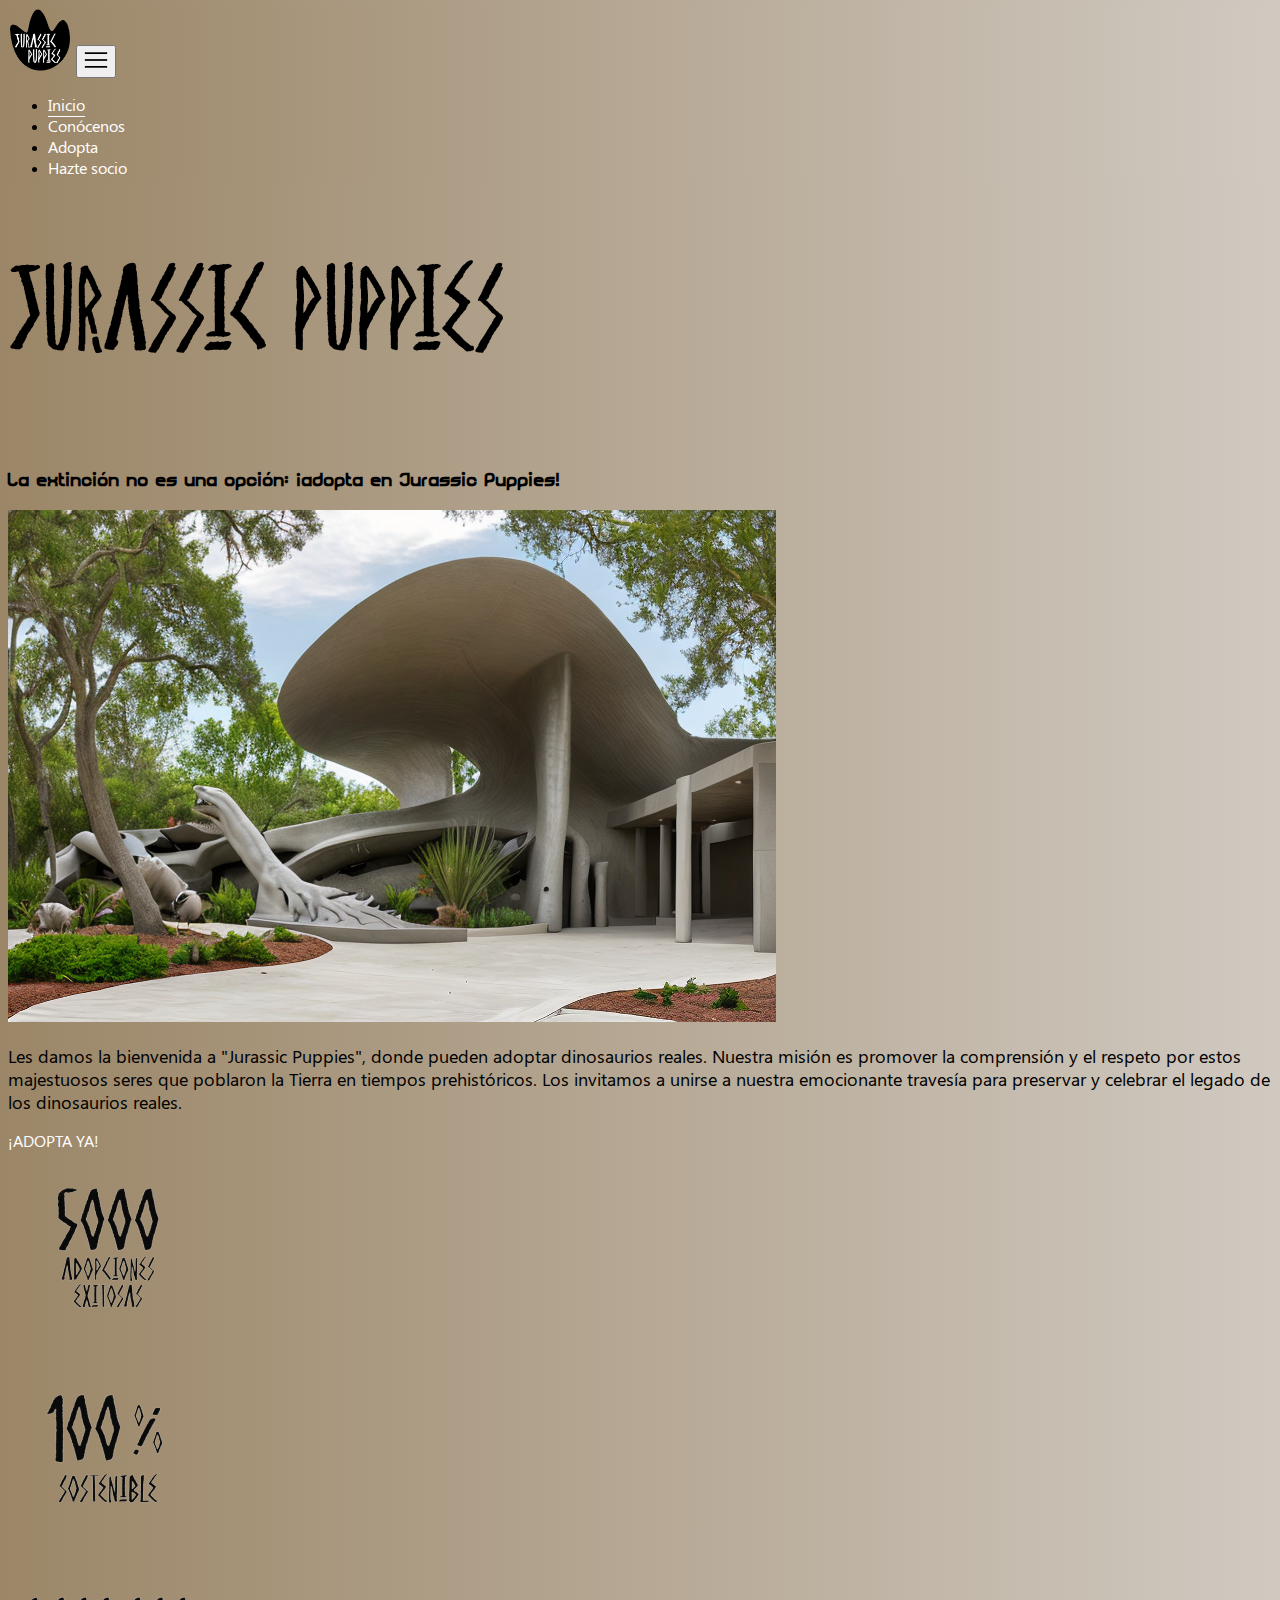
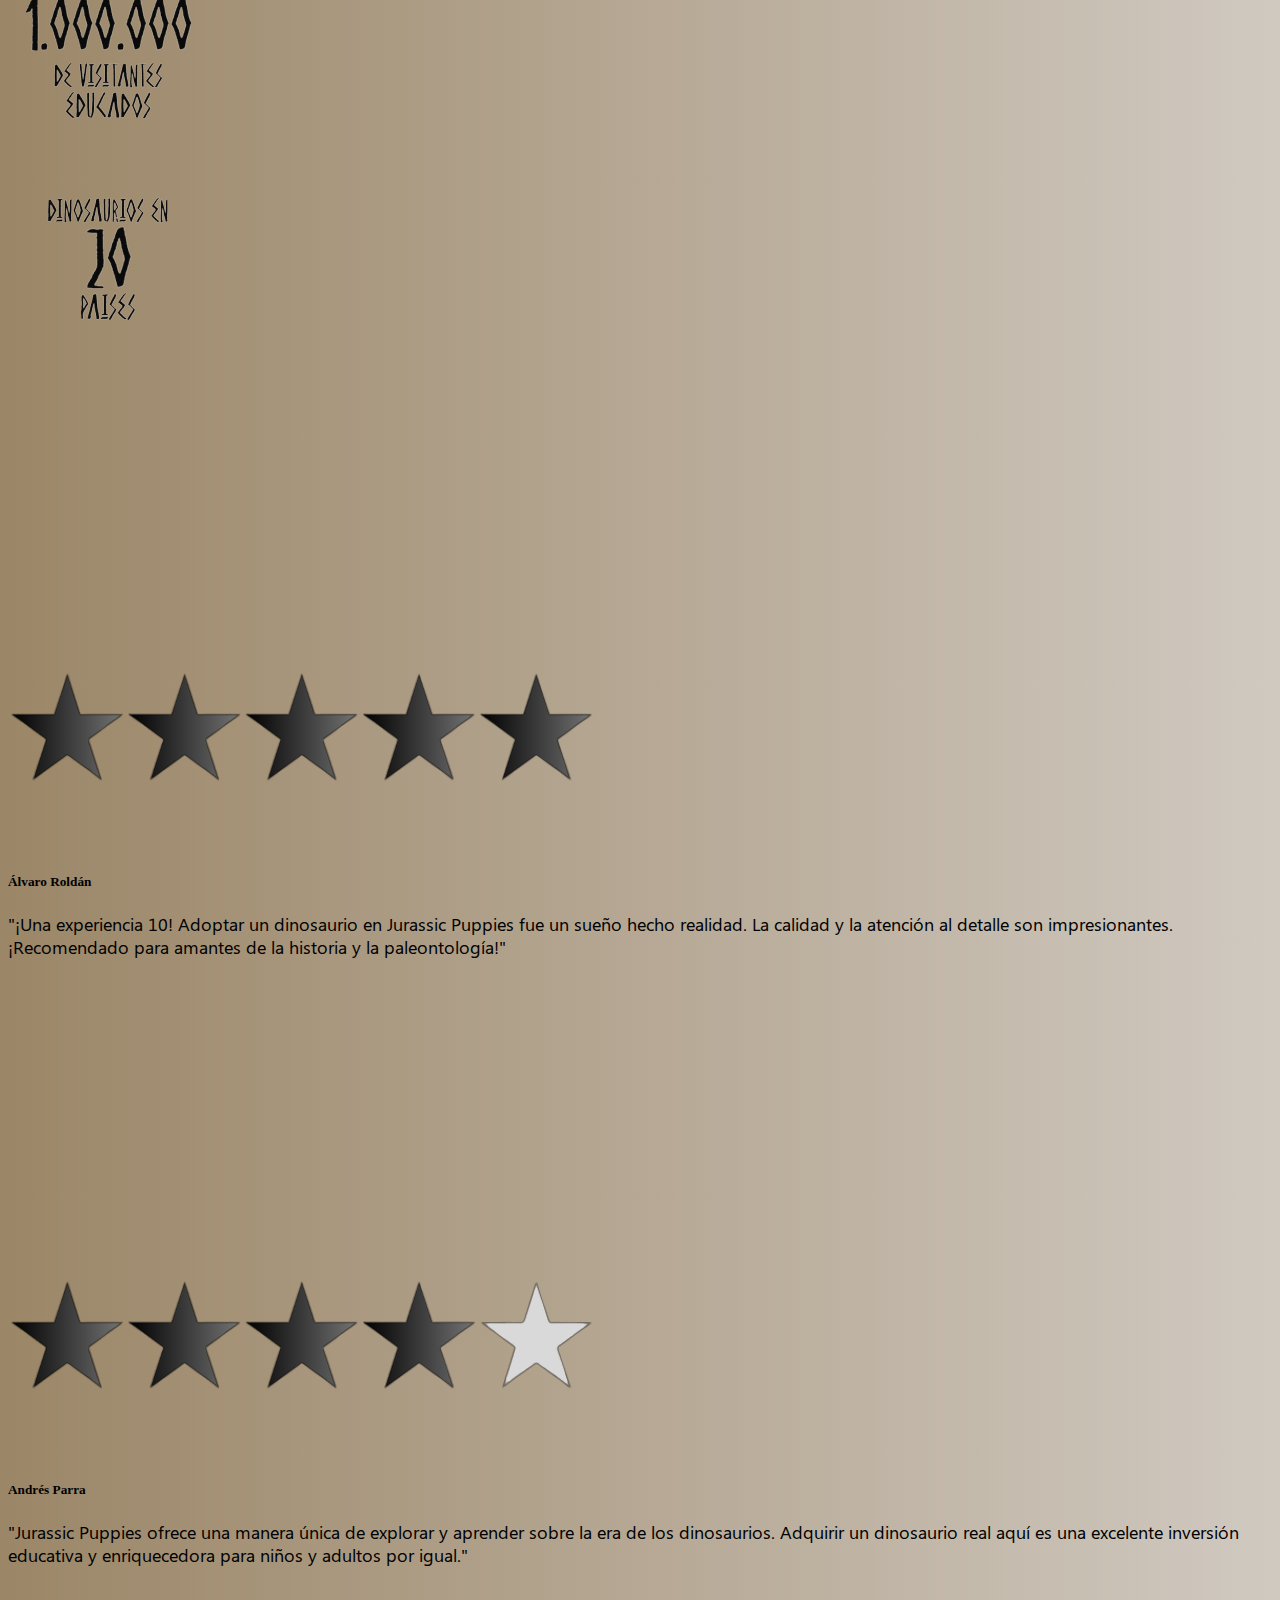
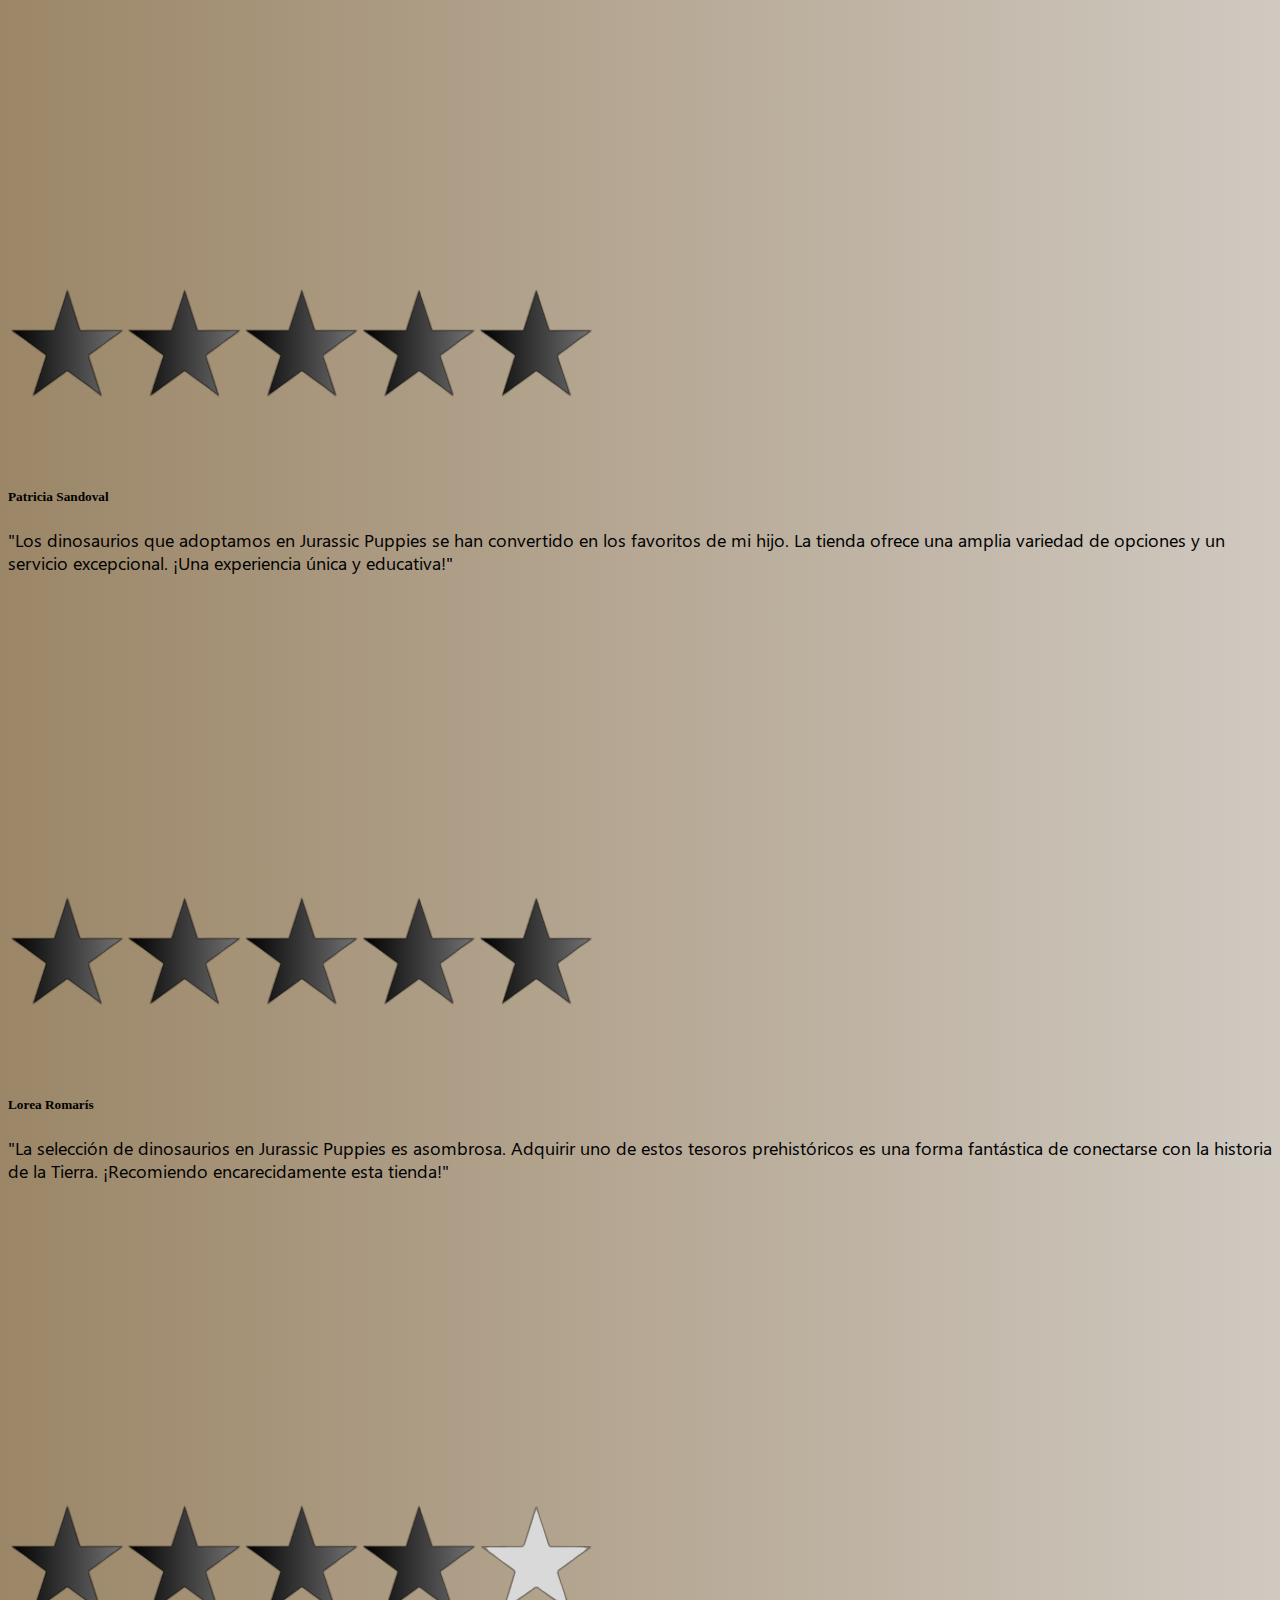
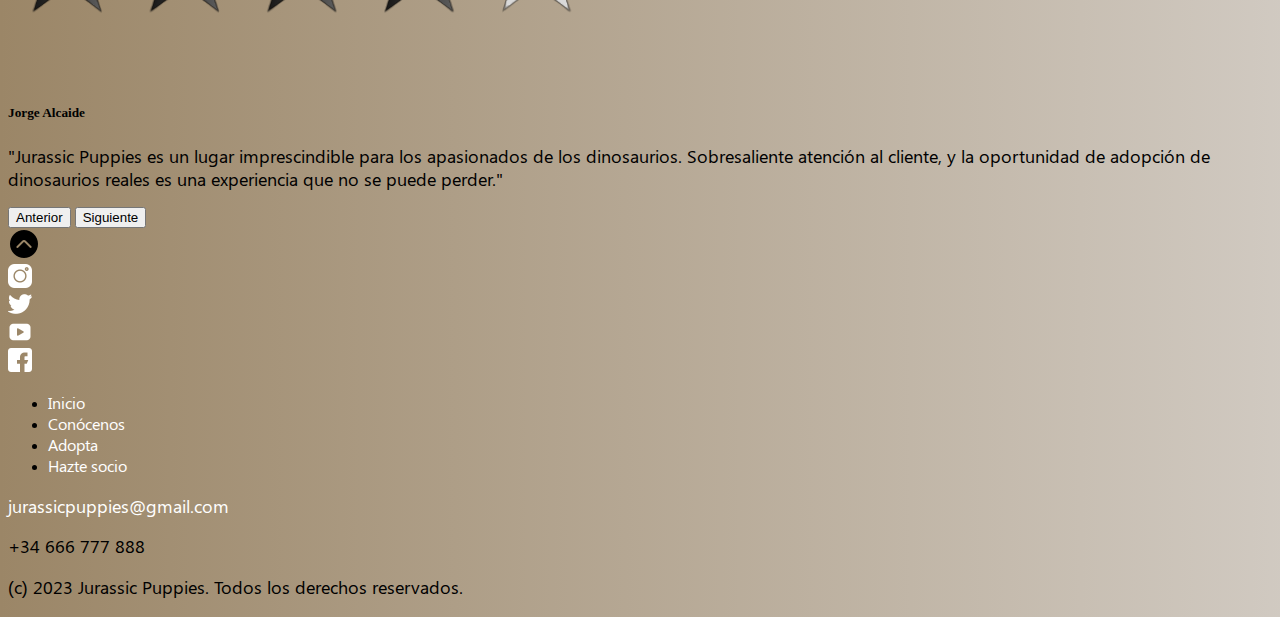
<file: doc/index.html>
<!DOCTYPE html>
<html lang="en">
  <head>
    <meta charset="UTF-8" />
    <meta name="viewport" content="width=device-width, initial-scale=1.0" />
    <title>Jurassic Puppies</title>
    <link
      href="https://cdn.jsdelivr.net/npm/bootstrap@5.2.3/dist/css/bootstrap.min.css"
      rel="stylesheet"
      integrity="sha384-rbsA2VBKQhggwzxH7pPCaAqO46MgnOM80zW1RWuH61DGLwZJEdK2Kadq2F9CUG65"
      crossorigin="anonymous"
    />
    <link rel="icon" type="image/png" href="../img/JPwebicon.png"/>
    <link rel="stylesheet" href="customIndex.css">

  </head>








  <body>





    <!-- MENÚ -->
    <div class="container-fluid top">
      <header class="header">
        <nav class="navbar navbar-expand-lg fixed-top py-3">
          <div class="container">

            <a href="index.html" class="navbar-brand text-uppercase font-weight-bold">
              <img src="../img/JPlogo.png" alt="Jurassic Puppies" title="Jurassic Puppies" width="64px">
            </a>

            <button 
              type="button"
              class="btn navbar-toggler"
              data-bs-toggle="collapse"
              data-bs-target="#menuJP"
              aria-controls="menuJP"
              aria-expanded="false"
              aria-label="Toggle navigation"><img src="../img/menu.png" alt="Menú"></button>

            <div id="menuJP" class="collapse navbar-collapse">
              <ul class="navbar-nav">
                <li class="nav-item">
                  <a href="index.html" class="nav-link text-uppercase font-weight-bold inicio">Inicio</a>
                </li>
                <li class="nav-item">
                  <a href="conocenos.html" class="nav-link text-uppercase font-weight-bold">Conócenos</a>
                </li>
                <li class="nav-item">
                  <a href="adopta.html" class="nav-link text-uppercase font-weight-bold">Adopta</a>
                </li>
                <li class="nav-item">
                  <a href="hazteSocio.html" class="nav-link text-uppercase font-weight-bold">Hazte socio</a>
                </li>
              </ul>
            </div>

          </div>
        </nav>
      </header>
    </div>



    


    <div class="container text-white">


        <!-- TÍTULO Y ESLOGAN -->
        <header class="py-5 mt-5">
          <h1 class="display-1 mt-5 mt-lg-0 col-12">JURASSIC PUPPIES</h1>
          <h3 class="mb-0">
            La extinción no es una opción: ¡adopta en Jurassic Puppies!
          </h3>
        </header>


        <!-- MAIN ROW IMAGEN Y PRESENTACIÓN -->
        <div class="main row align-items-lg-center">
          <div class="col-12 col-lg-8"><img src="../Fotos AI/instalaciones/1.png" alt="Instalaciones Jurassic Puppies" class="img-fluid mb-4"></div>
          <div class="col-12 col-lg-4 align-items-center">
            <p>Les damos la bienvenida a "Jurassic Puppies", donde pueden adoptar dinosaurios reales. Nuestra misión es promover la comprensión y el respeto por estos majestuosos seres que poblaron la Tierra en tiempos prehistóricos.<span class="d-none d-lg-block"> Los invitamos a unirse a nuestra emocionante travesía para preservar y celebrar el legado de los dinosaurios reales.</span></p>
            <div class="row text-center">
              <div class="col-12">
                <a href="hazteSocio.html" class="btn btn-dark text-center mt-lg-4 text-white">¡ADOPTA YA!</a>
              </div>
            </div>
          </div>
        </div>


        <!-- DATOS CONÓCENOS -->
        <div class="row mt-3 pt-3 mt-lg-4 pt-lg-4 align-items-center d-flex justify-content-between">
          <div class="col-12 col-md-6 col-lg-3 text-center">
            <img src="../img/dato1-removebg.png" alt="5000 adopciones exitosas" title="5000 adopciones exitosas">
          </div>
          <div class="col-12 col-md-6 col-lg-3 text-center">
            <img src="../img/dato2-removebg.png" alt="100% sostenible" title="100% sostenible">
          </div>
          <div class="col-12 col-md-6 col-lg-3 text-center">
            <img src="../img/dato3-removebg.png" alt="1 millón de visitantes educados" title="1 millón de visitantes educados">
          </div>
          <div class="col-12 col-md-6 col-lg-3 text-center">
            <img src="../img/dato4-removebg.png" alt="Dinosaurios en 20 países" title="Dinosaurios en 20 países">
          </div>
        </div>


        <!-- CARRUSEL -->
        <div id="carousel" class="carousel slide" data-bs-ride="carousel">
          <div class="carousel-inner">

            <div class="carousel-item active">
              <div class="row">
                <div class="col-8 mx-auto pb-5">
                  <img src="../img/5starscrop.png" alt="Reseña 5 estrellas" class="w-25 img-fluid">
                  <h5>Álvaro Roldán</h5>
                  <p>"¡Una experiencia 10! Adoptar un dinosaurio en Jurassic Puppies fue un sueño hecho realidad. La calidad y la atención al detalle son impresionantes. ¡Recomendado para amantes de la historia y la paleontología!"</p>
                </div>
              </div>
            </div>

            <div class="carousel-item">
              <div class="row">
                <div class="col-8 mx-auto pb-5">
                  <img src="../img/4starscrop.png" alt="Reseña 4 estrellas" class="w-25 img-fluid">
                  <h5>Andrés Parra</h5>
                  <p>"Jurassic Puppies ofrece una manera única de explorar y aprender sobre la era de los dinosaurios. Adquirir un dinosaurio real aquí es una excelente inversión educativa y enriquecedora para niños y adultos por igual."</p>
                </div>
              </div>
            </div>

            <div class="carousel-item">
              <div class="row">
                <div class="col-8 mx-auto pb-5">
                  <img src="../img/5starscrop.png" alt="Reseña 5 estrellas" class="w-25 img-fluid">
                  <h5>Patricia Sandoval</h5>
                  <p>"Los dinosaurios que adoptamos en Jurassic Puppies se han convertido en los favoritos de mi hijo. La tienda ofrece una amplia variedad de opciones y un servicio excepcional. ¡Una experiencia única y educativa!"</p>
                </div>
              </div>
            </div>

            <div class="carousel-item">
              <div class="row">
                <div class="col-8 mx-auto pb-5">
                  <img src="../img/5starscrop.png" alt="Reseña 5 estrellas" class="w-25 img-fluid">
                  <h5>Lorea Romarís</h5>
                  <p>"La selección de dinosaurios en Jurassic Puppies es asombrosa. Adquirir uno de estos tesoros prehistóricos es una forma fantástica de conectarse con la historia de la Tierra. ¡Recomiendo encarecidamente esta tienda!"</p>
                </div>
              </div>
            </div>

            <div class="carousel-item">
              <div class="row">
                <div class="col-8 mx-auto pb-5">
                  <img src="../img/4starscrop.png" alt="Reseña 4 estrellas" class="w-25 img-fluid">
                  <h5>Jorge Alcaide</h5>
                  <p>"Jurassic Puppies es un lugar imprescindible para los apasionados de los dinosaurios. Sobresaliente atención al cliente, y la oportunidad de adopción de dinosaurios reales es una experiencia que no se puede perder."</p>
                </div>
              </div>
            </div>

          </div>

          <button class="carousel-control-prev" type="button" data-bs-target="#carousel" data-bs-slide="prev">
            <span class="carousel-control-prev-icon" aria-hidden="true"></span>
            <span class="visually-hidden">Anterior</span>
          </button>
          <button class="carousel-control-next" type="button" data-bs-target="#carousel" data-bs-slide="next">
            <span class="carousel-control-next-icon" aria-hidden="true"></span>
            <span class="visually-hidden">Siguiente</span>
          </button>

        </div>

    </div>



    <!-- SCROLL TO TOP BUTTON -->
    <div class="container-fluid d-flex justify-content-end">
      <a href="#top" class="me-5"><img src="../img/volver-arriba.png" alt="Volver arriba" title="Volver arriba"></a>
    </div>





    <!-- FOOTER -->
    <div class="container-fluid text-white">
      <footer class="my-4 text-uppercase">
        <div class="border-top border-light border-opacity-50">
          <div class="row align-items-center mt-4">
            <div class="col-1 ms-auto text-center">
              <a href="https://www.instagram.com/dinosaurcouch/?hl=es" target="_blank"><img src="../img/instagram.png" alt="Instagram Jurassic Puppies"></a>
            </div>
            <div class="col-1 text-center">
              <a href="https://twitter.com/dinosaurcouch" target="_blank"><img src="../img/twitter.png" alt="Twitter Jurassic Puppies"></a>
            </div>
            <div class="col-1 text-center">
              <a href="https://www.youtube.com/@dinosaurcouch" target="_blank"><img src="../img/youtube.png" alt="YouTube Jurassic Puppies"></a>
            </div>
            <div class="col-1 me-auto text-center">
              <a href="https://www.facebook.com/dinosaurcouch/" target="_blank"><img src="../img/facebook.png" alt="Facebook Jurassic Puppies"></a>
            </div>
          </div>
          <div class="row align-items-center mt-5">
            <div class="col-lg-3 text-center text-uppercase">
              <ul class="list-unstyled">
                <li class="list-group-item"><a href="index.html">Inicio</a></li>
                <li class="list-group-item"><a href="conocenos.html">Conócenos</a></li>
                <li class="list-group-item"><a href="adopta.html">Adopta</a></li>
                <li class="list-group-item"><a href="hazteSocio.html">Hazte socio</a></li>
              </ul>
            </div>
            <div class="col-lg-4 text-center text-small">
              <p><a href="mailto:jurassicpuppies@gmail.com" class="my-5">jurassicpuppies@gmail.com</a></p>
              <p>+34 666 777 888</p>
            </div>
            <div class="col-lg-5 text-center text-small">
              <p class="">(c) 2023 Jurassic Puppies. Todos los derechos reservados.</p>
            </div>
          </div>
        </div>
      </footer>
    </div>







    <!-- <script src="https://cdn.jsdelivr.net/npm/bootstrap@5.2.3/dist/js/bootstrap.bundle.min.js" integrity="sha384-kenU1KFdBIe4zVF0s0G1M5b4hcpxyD9F7jL+jjXkk+Q2h455rYXK/7HAuoJl+0I4" crossorigin="anonymous"></script> -->
    <script src="https://cdn.jsdelivr.net/npm/bootstrap@5.0.0-alpha1/dist/js/bootstrap.bundle.min.js"></script>
    <script
      src="https://code.jquery.com/jquery-3.2.1.slim.min.js"
      integrity="sha384-KJ3o2DKtIkvYIK3UENzmM7KCkRr/rE9/Qpg6aAZGJwFDMVNA/GpGFF93hXpG5KkN"
      crossorigin="anonymous"
    ></script>
    <script src="https://cdnjs.cloudflare.com/ajax/libs/jquery/3.2.1/jquery.min.js"></script>
    <script
      src="https://cdn.jsdelivr.net/npm/@popperjs/core@2.11.6/dist/umd/popper.min.js"
      integrity="sha384-oBqDVmMz9ATKxIep9tiCxS/Z9fNfEXiDAYTujMAeBAsjFuCZSmKbSSUnQlmh/jp3"
      crossorigin="anonymous"
    ></script>
    <script
      src="https://cdn.jsdelivr.net/npm/bootstrap@5.2.3/dist/js/bootstrap.min.js"
      integrity="sha384-cuYeSxntonz0PPNlHhBs68uyIAVpIIOZZ5JqeqvYYIcEL727kskC66kF92t6Xl2V"
      crossorigin="anonymous"
    ></script>
    <script src="https://cdn.jsdelivr.net/npm/bootstrap@5.0.0-alpha1/dist/css/bootstrap.min.css"></script>

    <!--el jquery es necesario
    el bootstrap min también
    el popper sin más
    y el bundle lo jode todo-->
  </body>
</html>
</file>
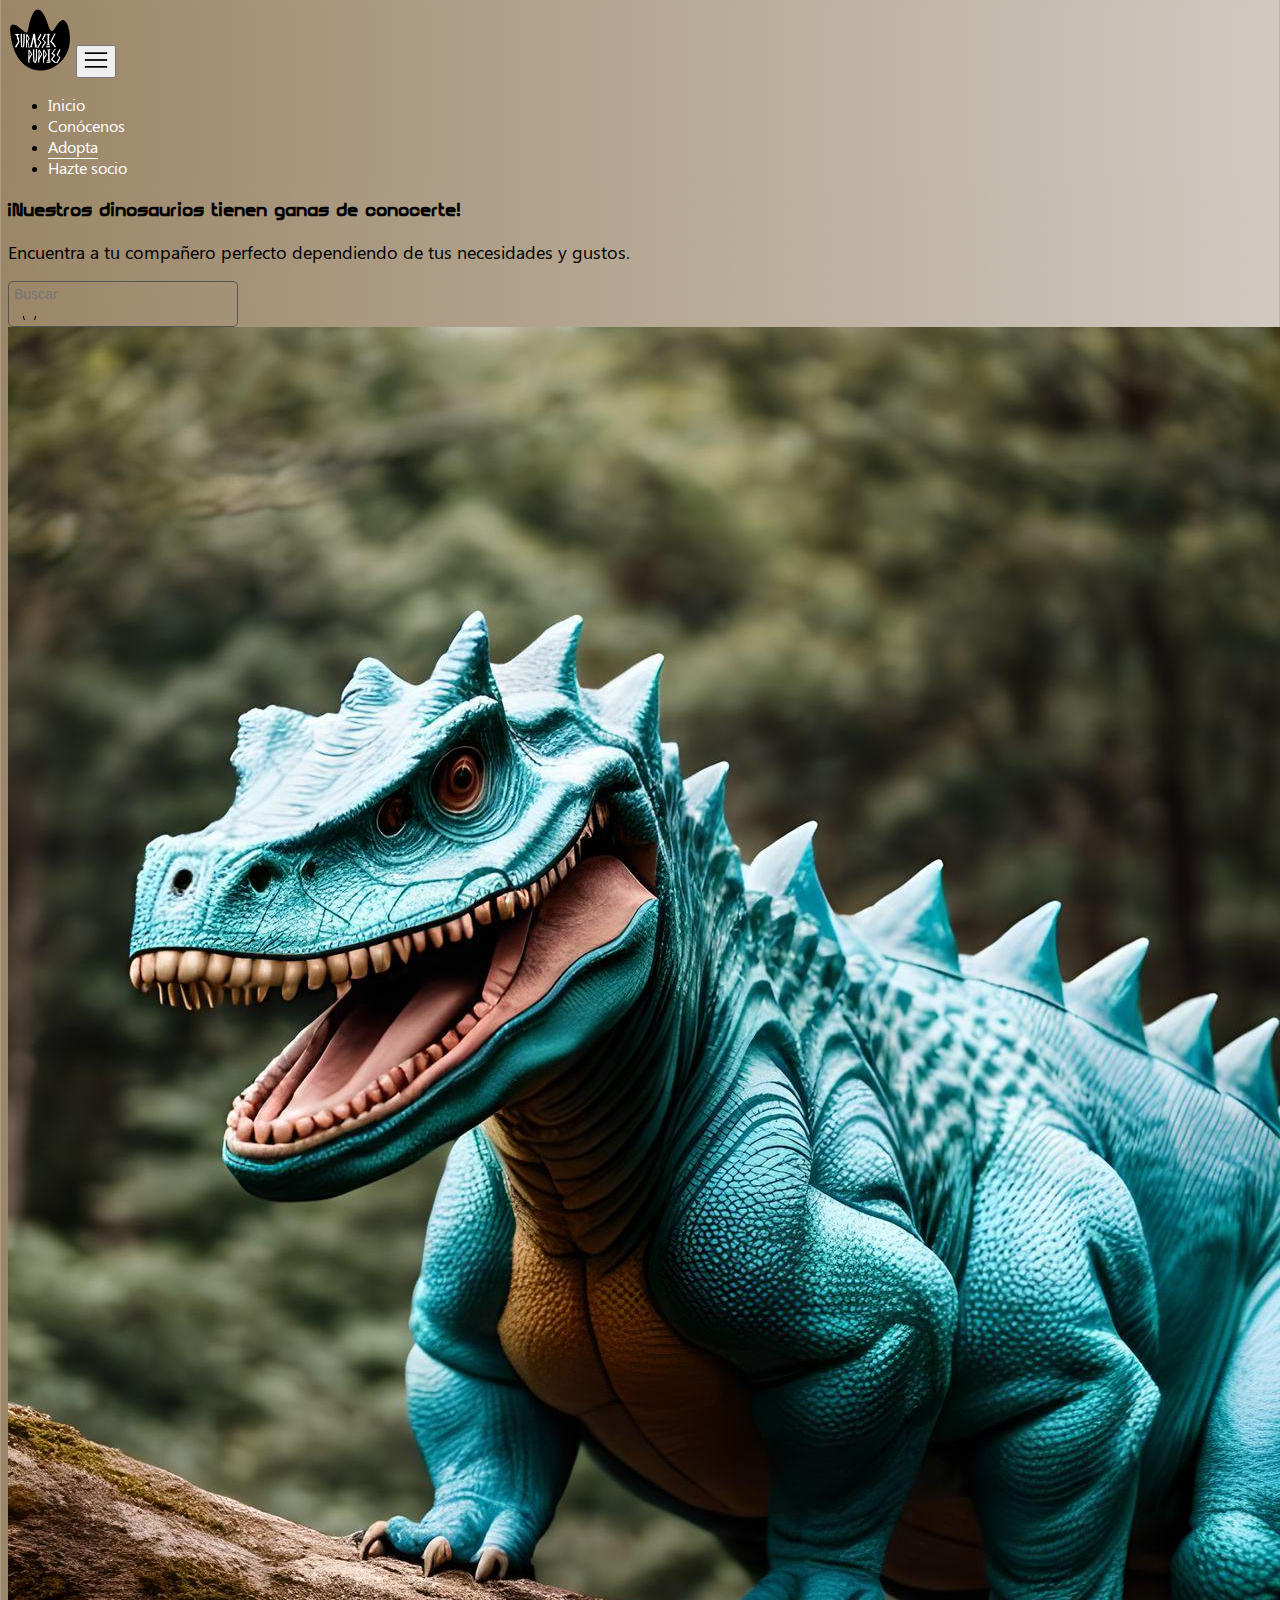
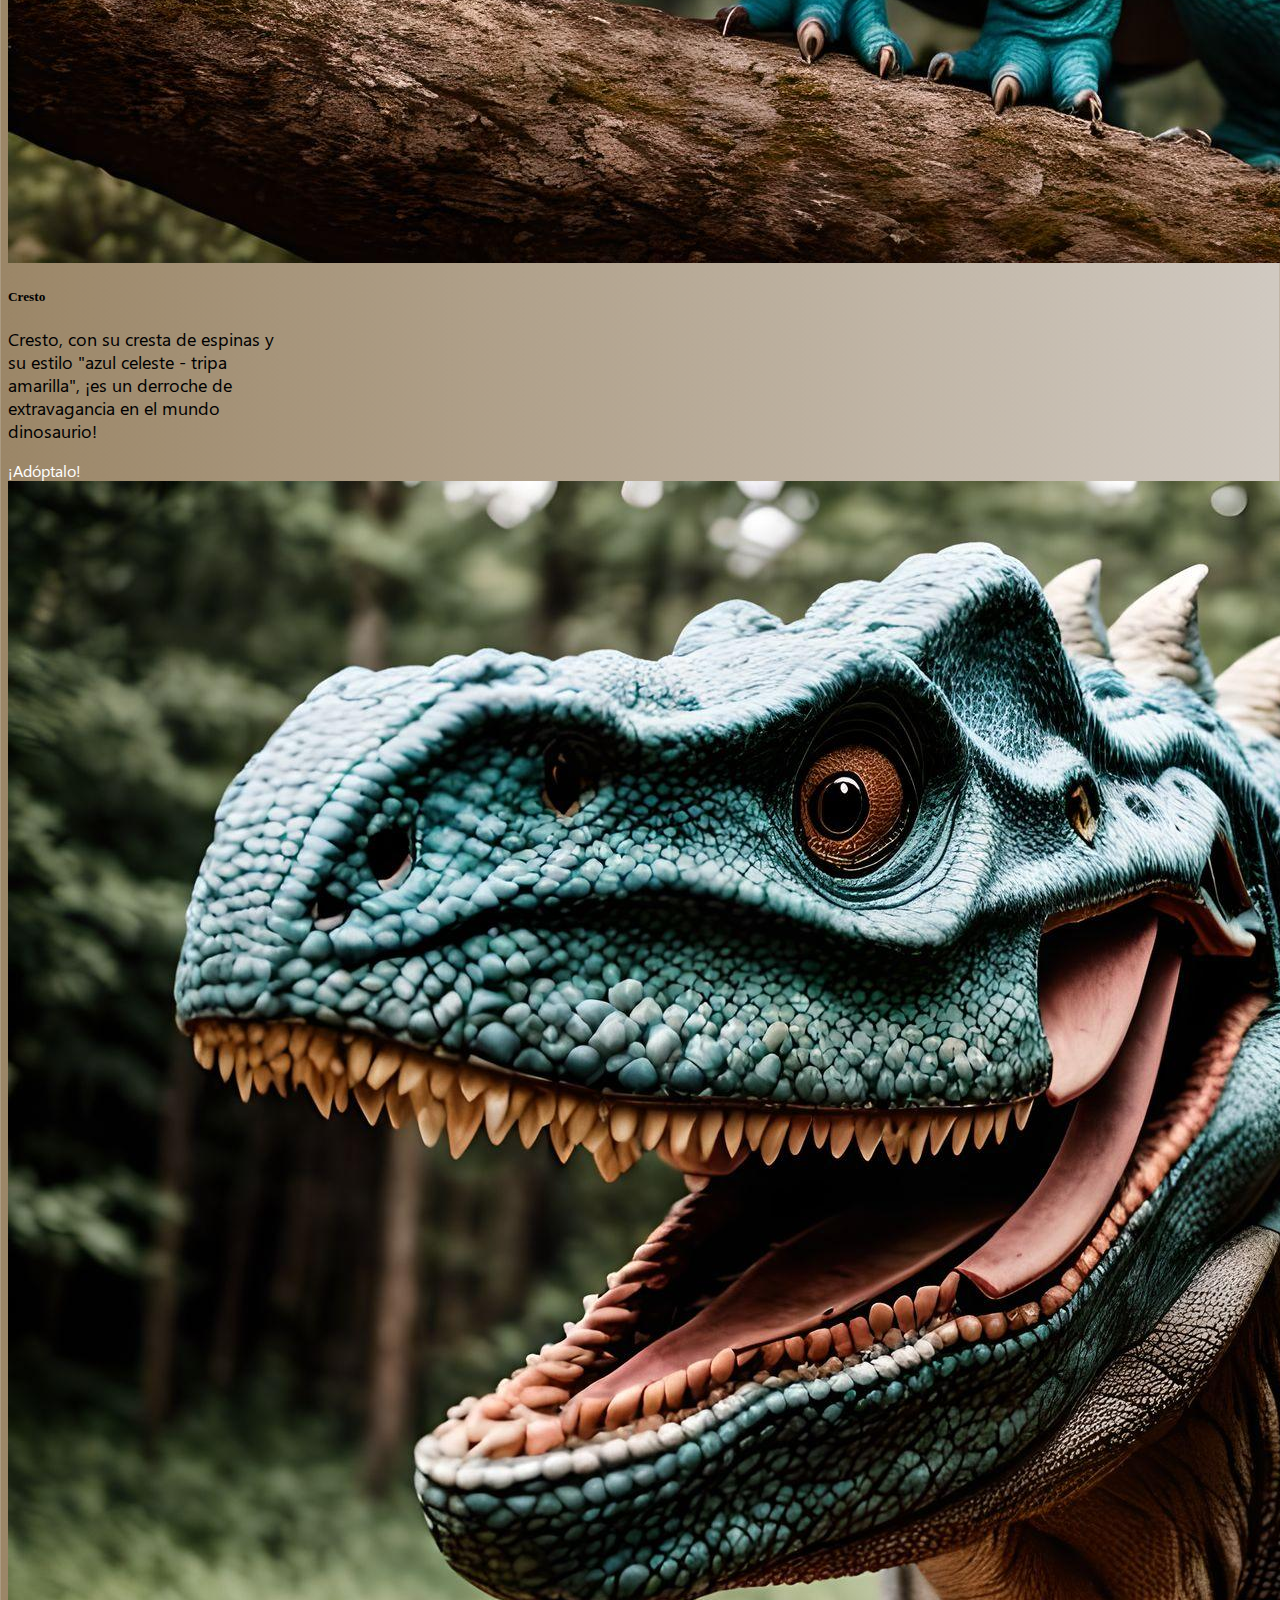
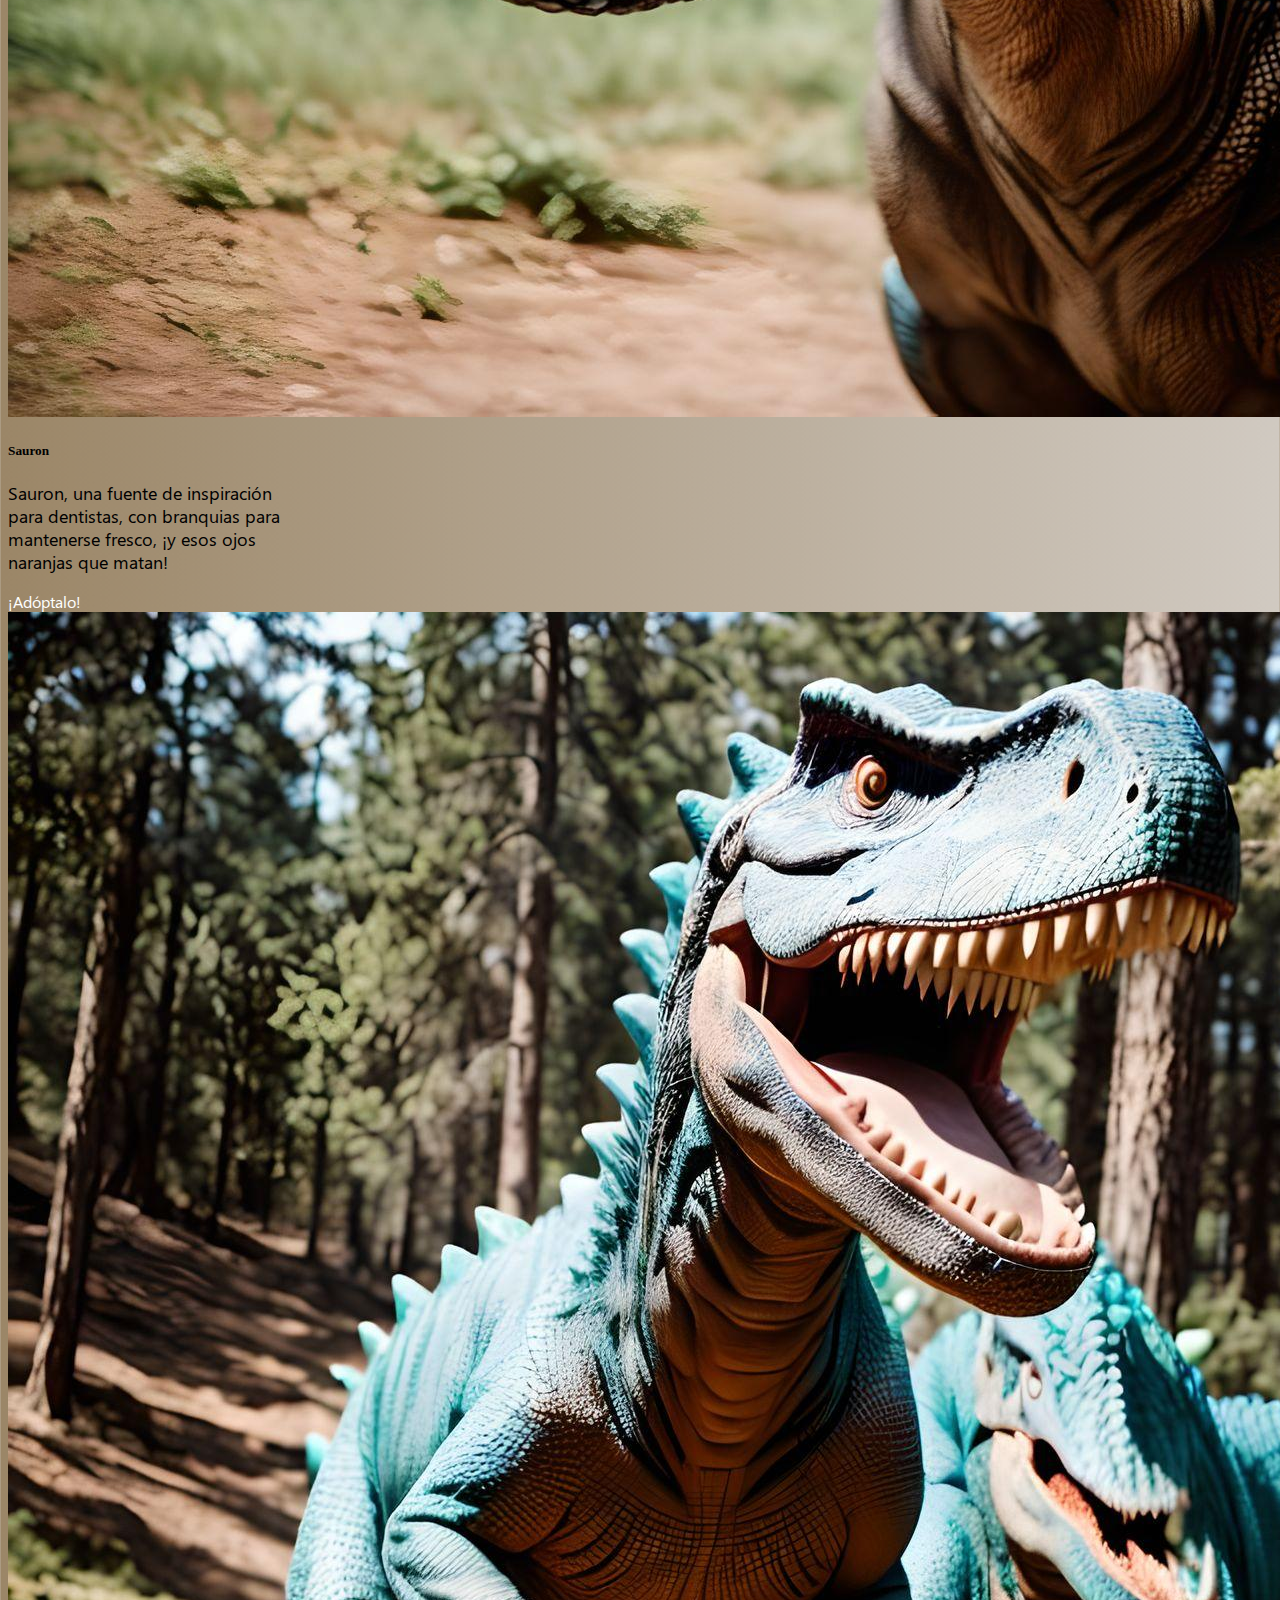
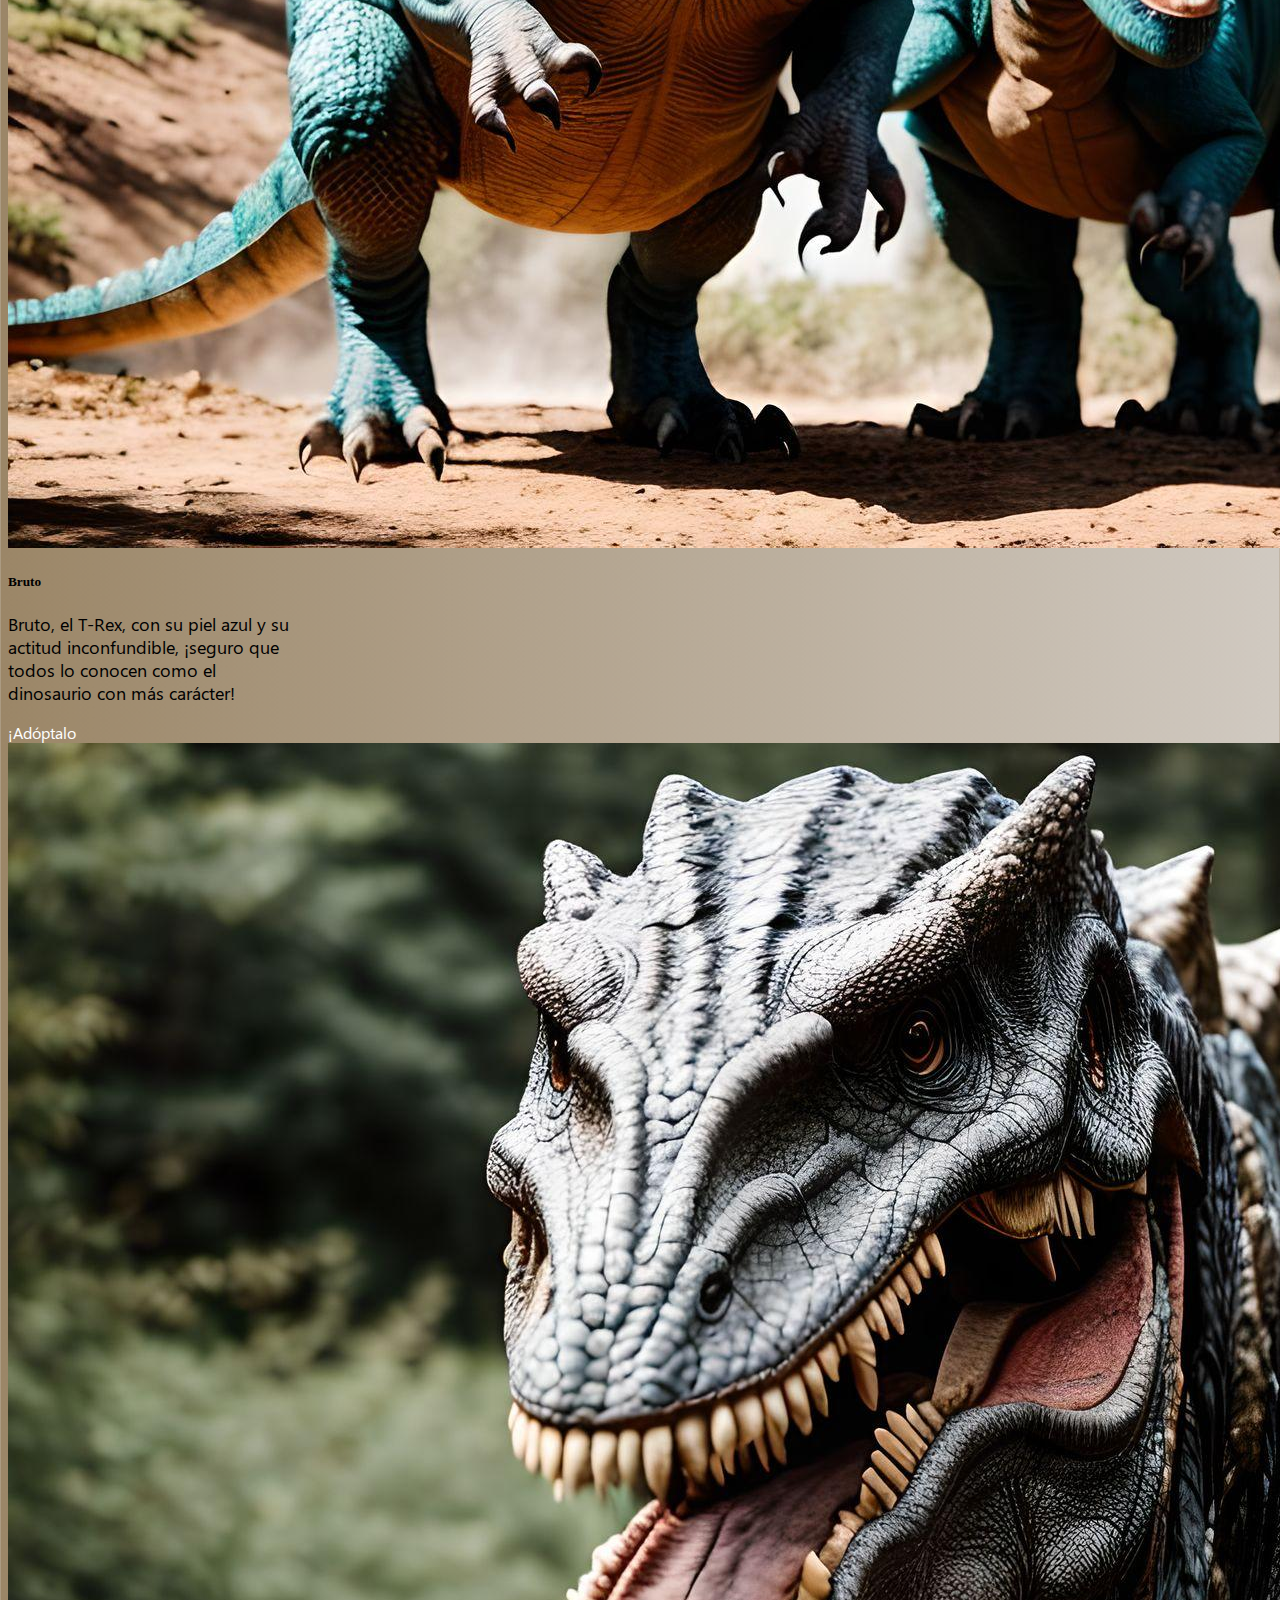
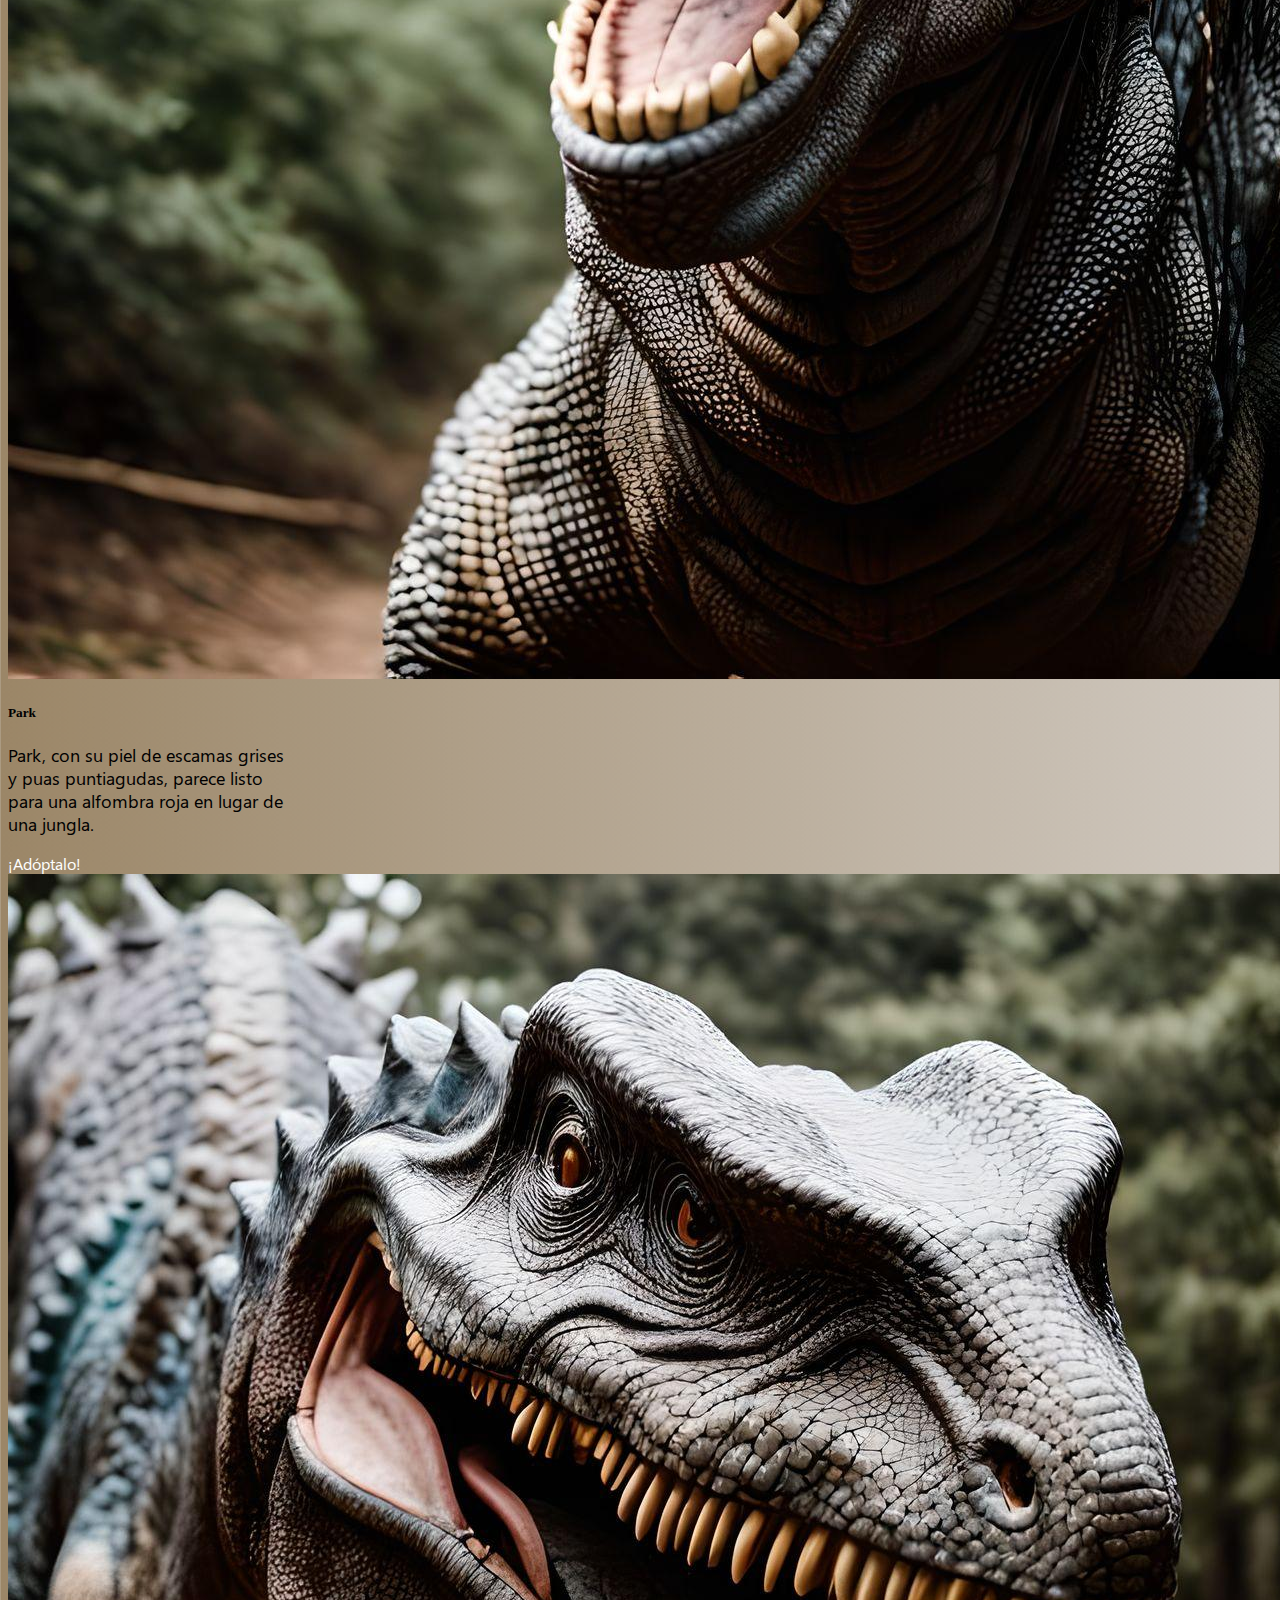
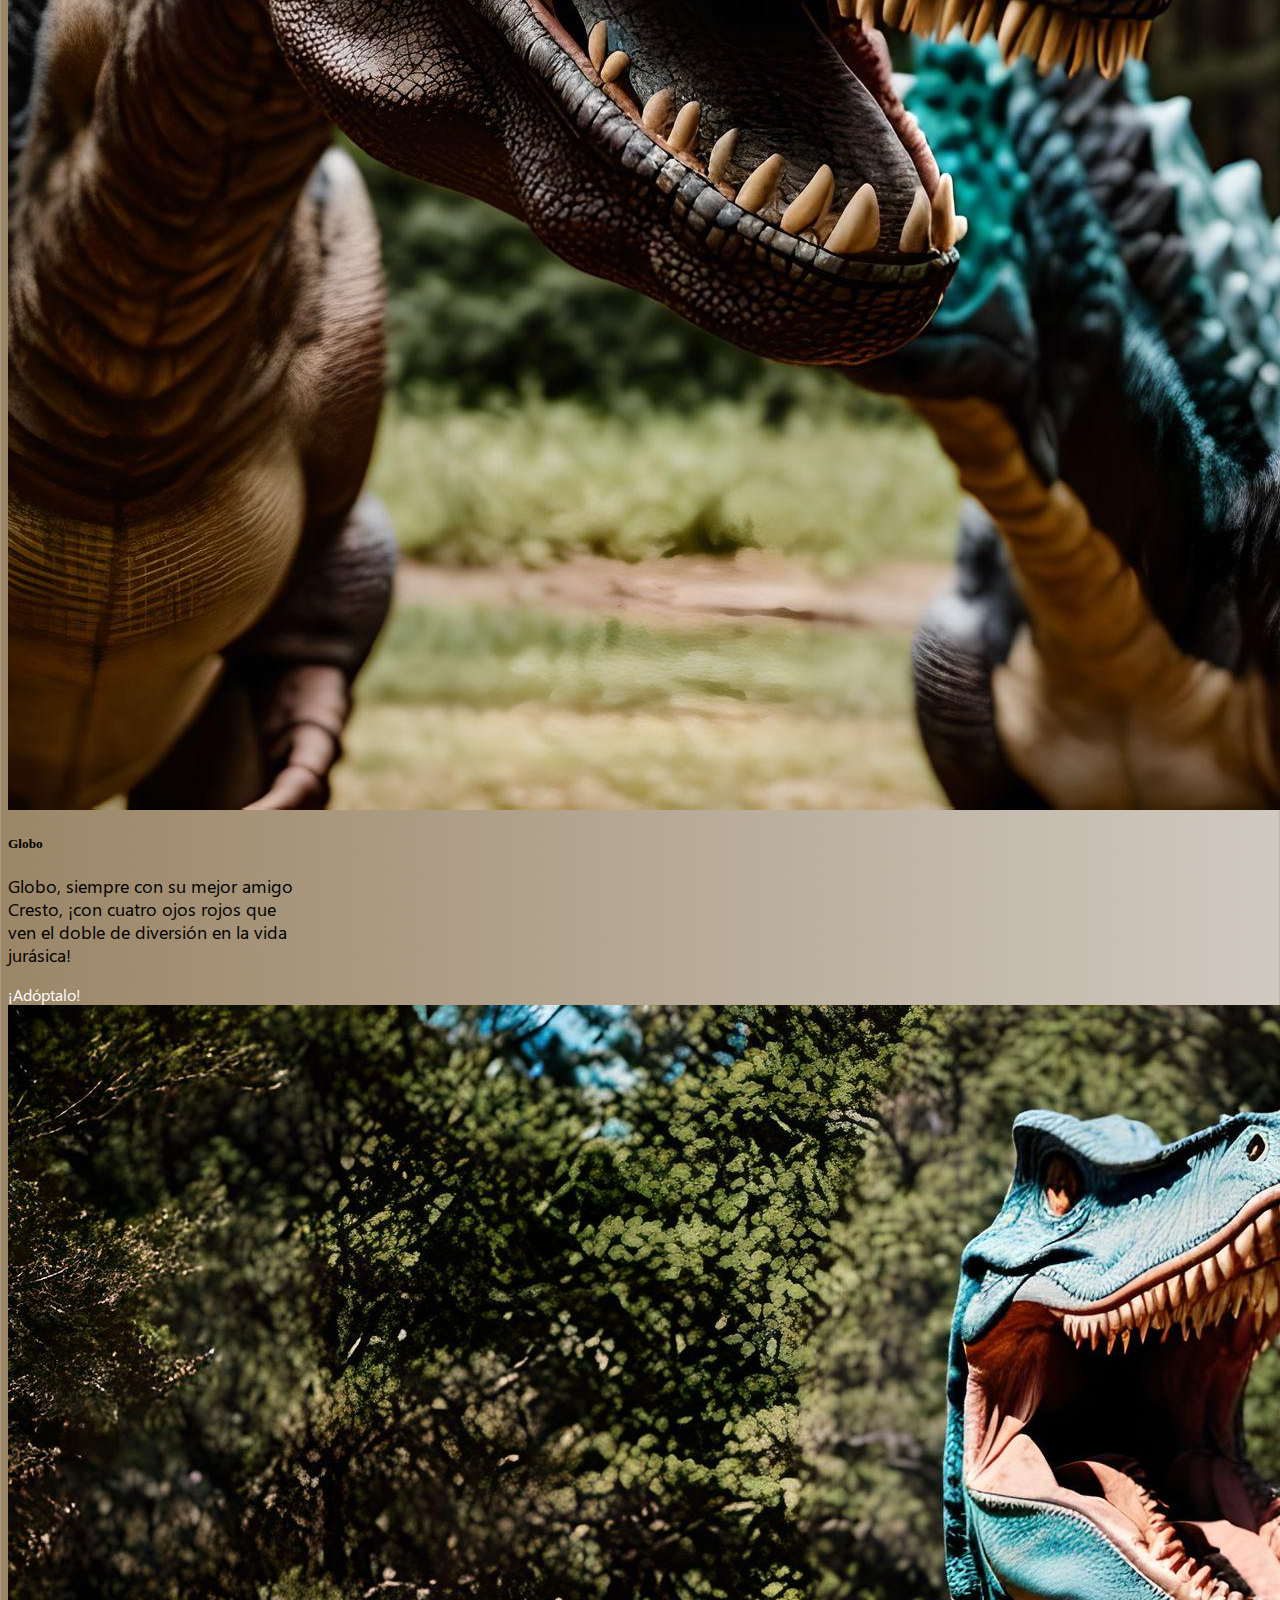
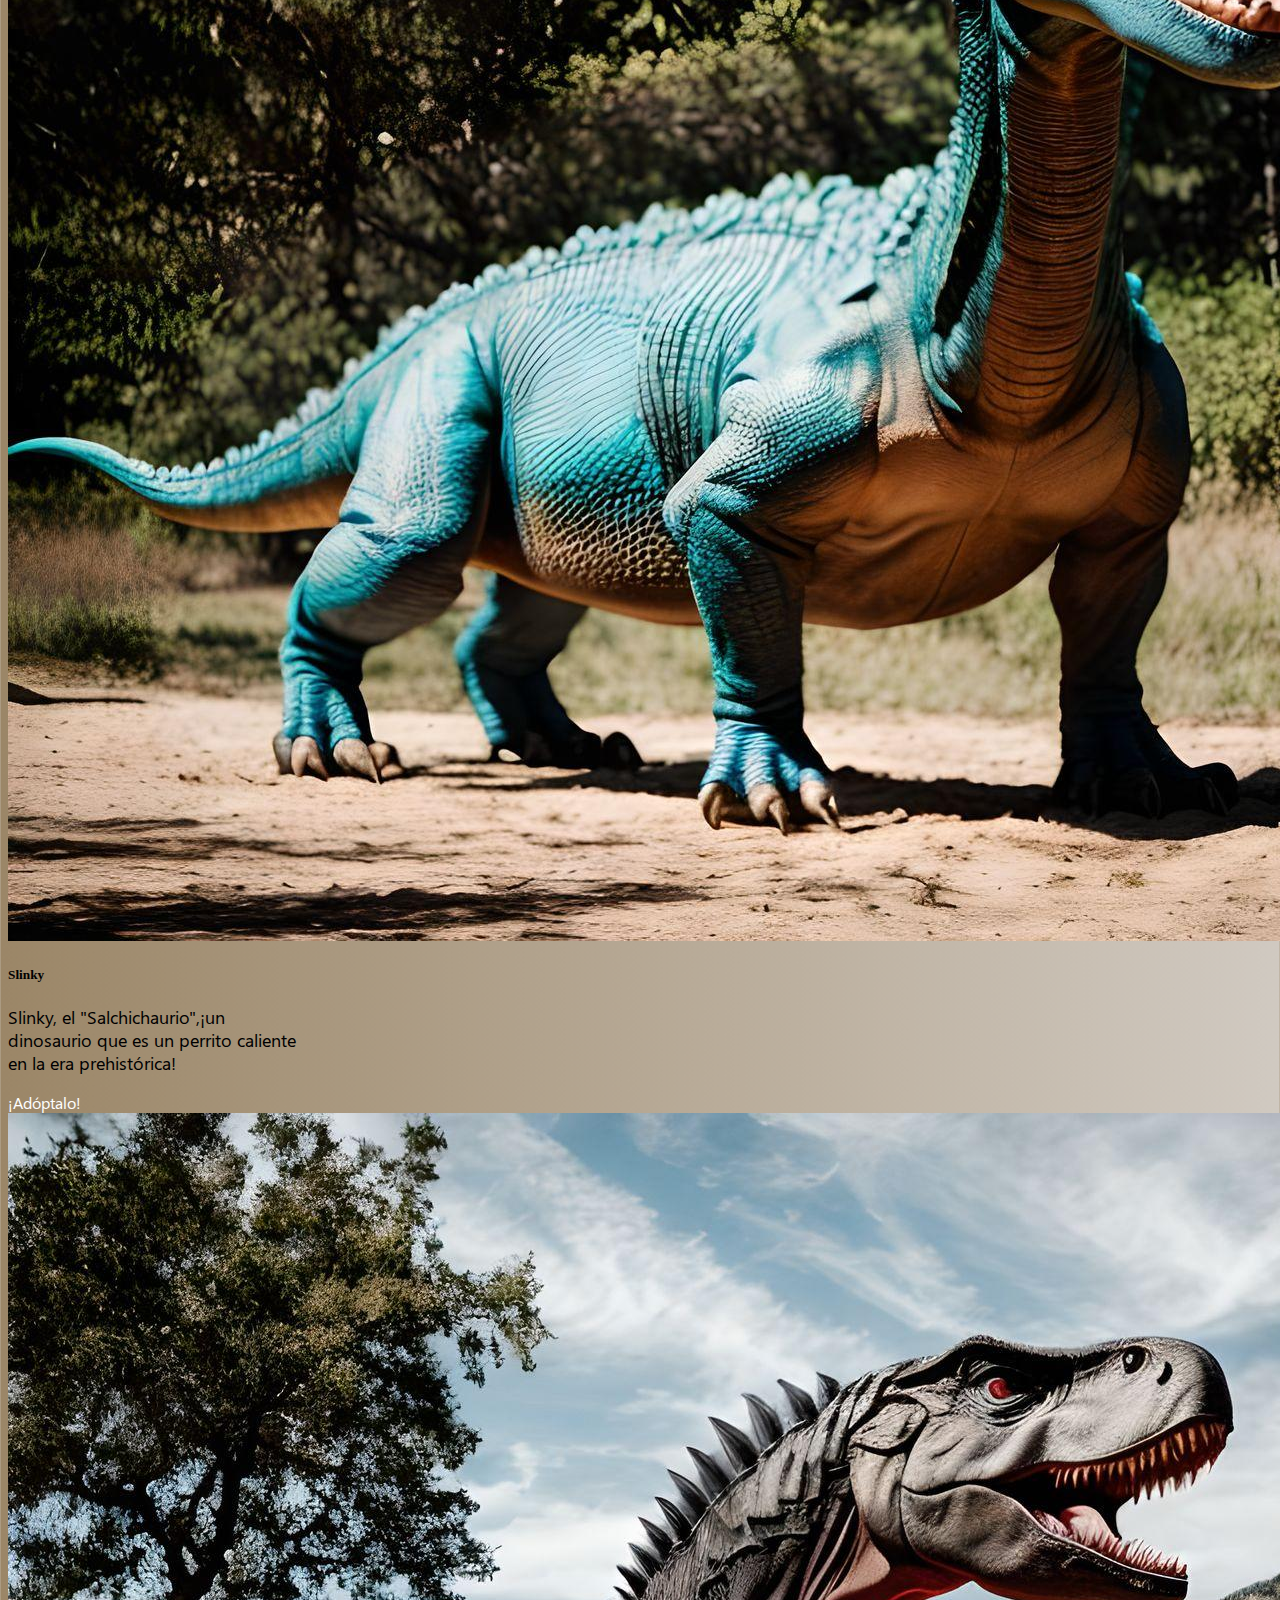
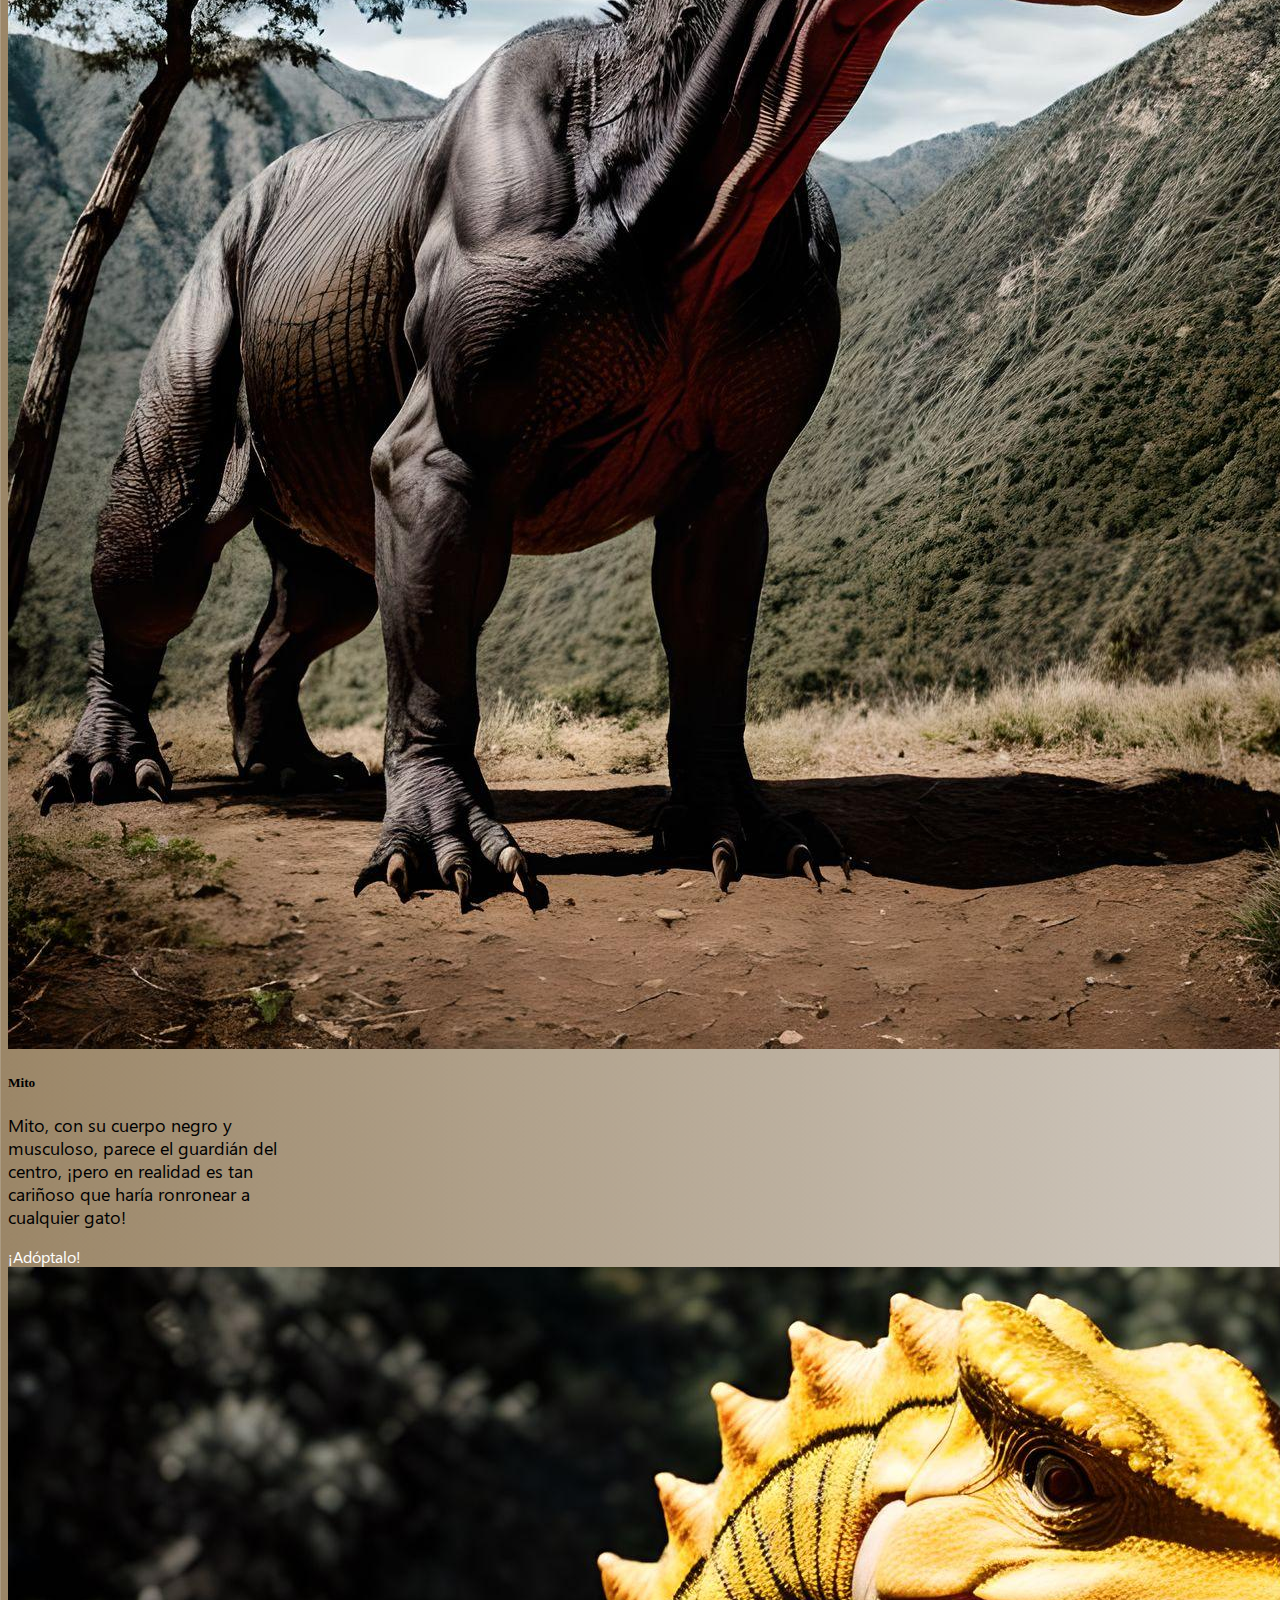
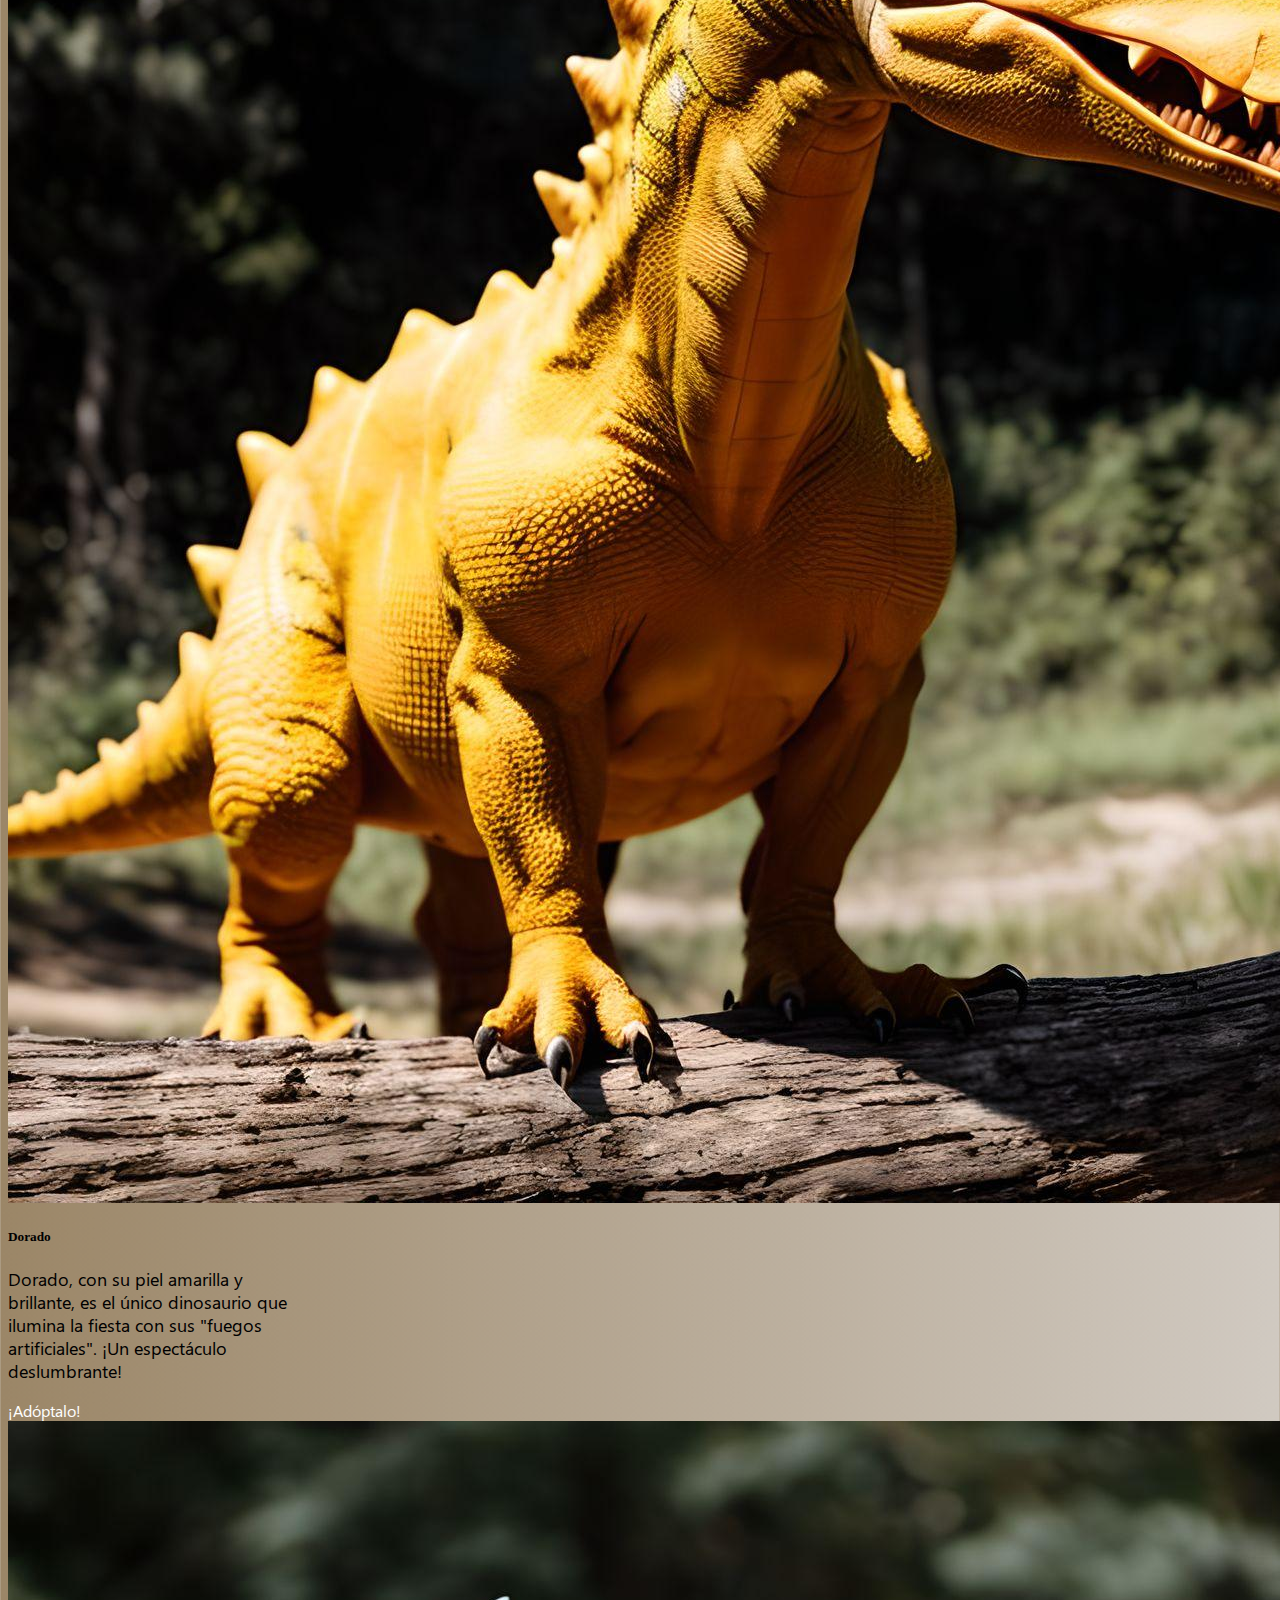
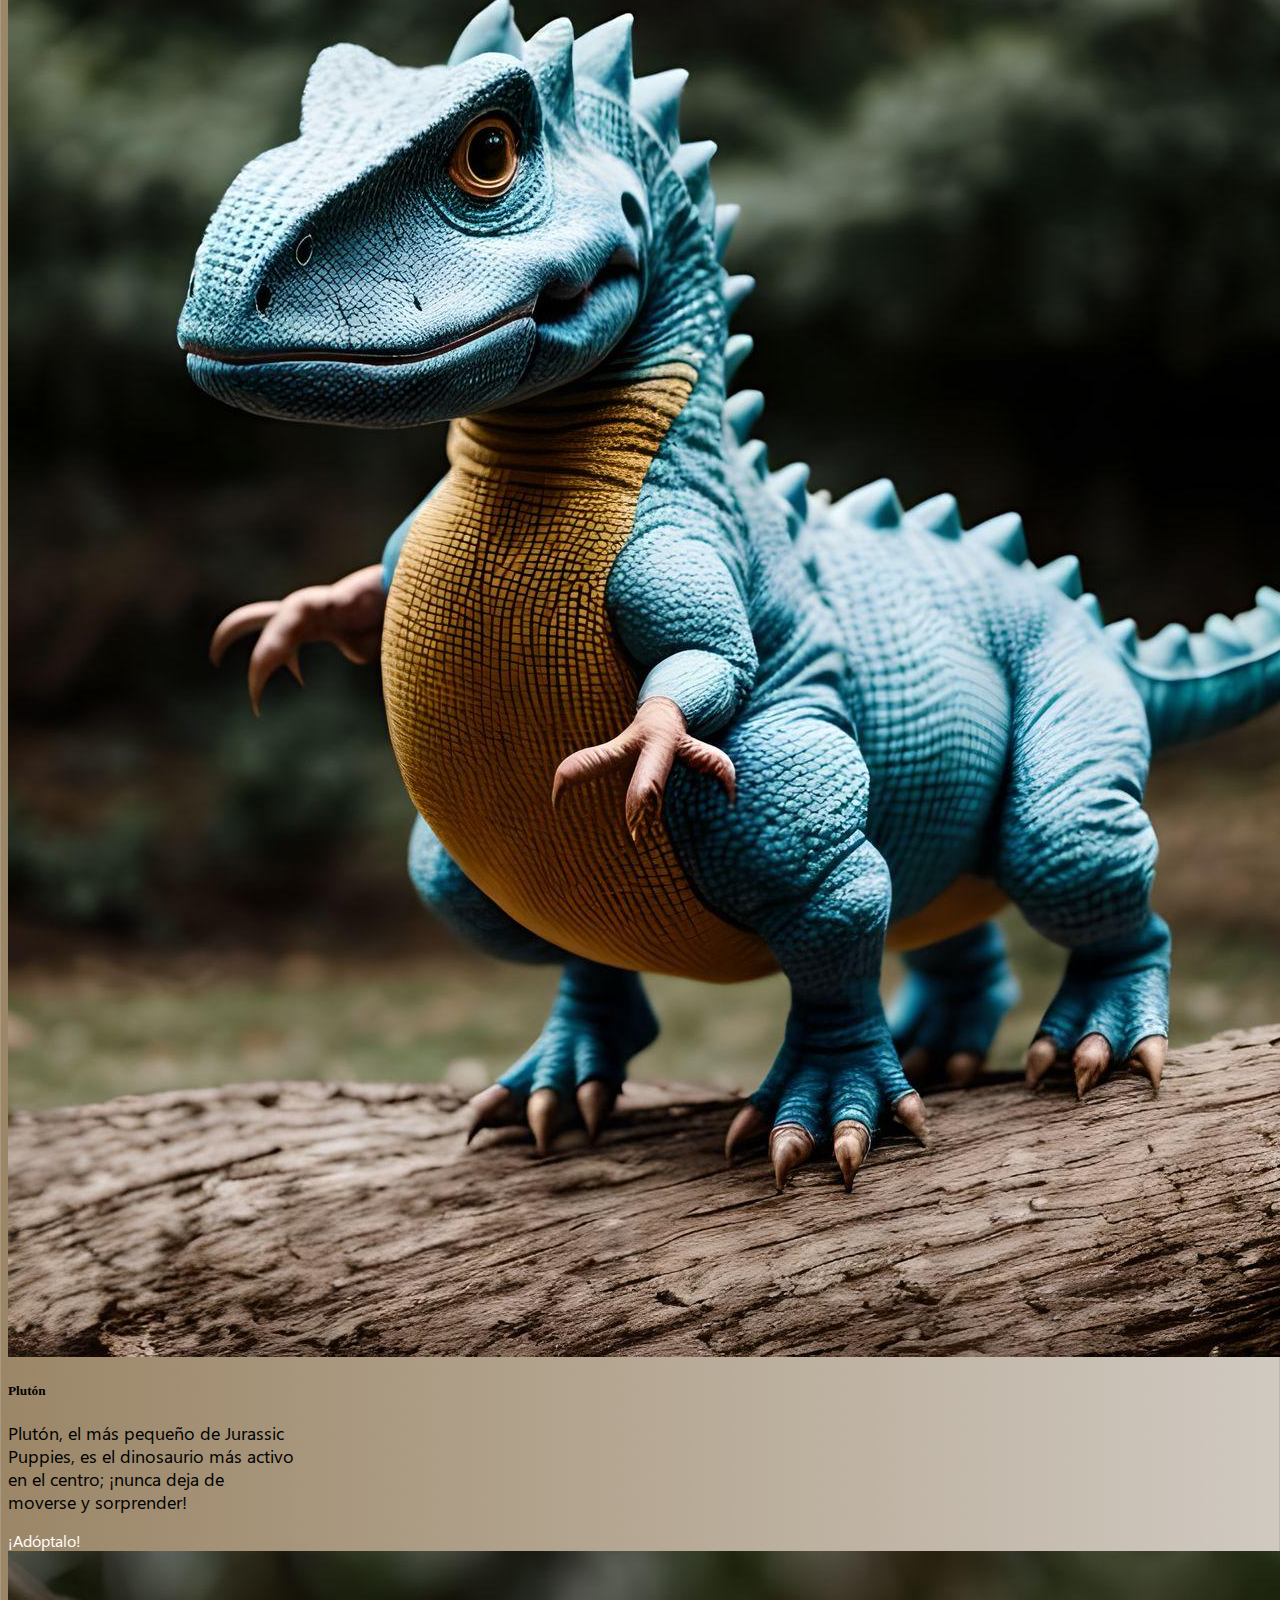
<file: doc/adopta.html>
<!DOCTYPE html>
<html lang="en">
  <head>
    <meta charset="UTF-8" />
    <meta name="viewport" content="width=device-width, initial-scale=1.0" />
    <title>Adopta - Jurassic Puppies</title>
    <link
      href="https://cdn.jsdelivr.net/npm/bootstrap@5.2.3/dist/css/bootstrap.min.css"
      rel="stylesheet"
      integrity="sha384-rbsA2VBKQhggwzxH7pPCaAqO46MgnOM80zW1RWuH61DGLwZJEdK2Kadq2F9CUG65"
      crossorigin="anonymous"
    />
    <link rel="icon" type="image/png" href="../img/JPwebicon.png"/>
    <link rel="stylesheet" href="customAdopta.css">
    <link rel="stylesheet" href="customIndex.css">

    

  </head>







  <body>

    <!-- MENÚ -->
    <div class="container-fluid top">
      <header class="header">
        <nav class="navbar navbar-expand-lg fixed-top py-3">
          <div class="container">

            <a href="index.html" class="navbar-brand text-uppercase font-weight-bold">
              <img src="../img/JPlogo.png" alt="Jurassic Puppies" title="Jurassic Puppies" width="64px">
            </a>

            <button 
              type="button"
              class="btn navbar-toggler"
              data-bs-toggle="collapse"
              data-bs-target="#menuJP"
              aria-controls="menuJP"
              aria-expanded="false"
              aria-label="Toggle navigation"><img src="../img/menu.png" alt="Menú"></button>

            <div id="menuJP" class="collapse navbar-collapse">
              <ul class="navbar-nav">
                <li class="nav-item">
                  <a href="index.html" class="nav-link text-uppercase font-weight-bold">Inicio</a>
                </li>
                <li class="nav-item">
                  <a href="conocenos.html" class="nav-link text-uppercase font-weight-bold">Conócenos</a>
                </li>
                <li class="nav-item">
                  <a href="adopta.html" class="nav-link text-uppercase font-weight-bold adopta">Adopta</a>
                </li>
                <li class="nav-item">
                  <a href="hazteSocio.html" class="nav-link text-uppercase font-weight-bold">Hazte socio</a>
                </li>
              </ul>
            </div>

          </div>
        </nav>
      </header>
    </div>




    <div class="container">


      <!-- PRESENTACIÓN ADOPCIONES -->
      <header class="pt-5 pb-3 mt-5">
        <div class="row">
          <div class="mt-4 col-12">
            <h3 class="text-white">¡Nuestros dinosaurios tienen ganas de conocerte!</h3>
          </div>
          <div>
            <p class="mb-5 text-white">Encuentra a tu compañero perfecto dependiendo de tus necesidades y gustos.</p>
          </div>
          <div class="d-flex justify-content-center">
            <form class="d-flex justify-content-end me-3 mb-3">
              <input class="form-control me-2" type="search" placeholder="Buscar">
              <button class="btn btn-dark" type="submit"></button>
            </form>
          </div>
        </div>
      </header>


      <!-- DINOSAURIOS EN ADOPCIÓN -->
      <div class="main row">

        <div class="card text-center mx-auto mb-4 col-6 col-lg-3">
          <img src="../Fotos AI/dinos/1.jpg" class="card-img-top mt-3" alt="Cresto">
          <div class="card-body">
            <h5 class="card-title">Cresto</h5>
            <p class="card-text">Cresto, con su cresta de espinas y su estilo "azul celeste - tripa amarilla", ¡es un derroche de extravagancia en el mundo dinosaurio!</p>
            <a href="hazteSocio.html" class="btn btn-dark">¡Adóptalo!</a>
          </div>
        </div>

        <div class="card text-center mx-auto mb-4 col-6 col-lg-3">
          <img src="../Fotos AI/dinos/2.jpg" class="card-img-top mt-3" alt="Sauron">
          <div class="card-body">
            <h5 class="card-title">Sauron</h5>
            <p class="card-text">Sauron, una fuente de inspiración para dentistas, con branquias para mantenerse fresco, ¡y esos ojos naranjas que matan!</p>
            <a href="hazteSocio.html" class="btn btn-dark">¡Adóptalo!</a>
          </div>
        </div>

        <div class="card text-center mx-auto mb-4 col-6 col-lg-3">
          <img src="../Fotos AI/dinos/3.jpg" class="card-img-top mt-3" alt="Bruto">
          <div class="card-body">
            <h5 class="card-title">Bruto</h5>
            <p class="card-text">Bruto, el T-Rex, con su piel azul y su actitud inconfundible, ¡seguro que todos lo conocen como el dinosaurio con más carácter!</p>
            <a href="hazteSocio.html" class="btn btn-dark">¡Adóptalo</a>
          </div>
        </div>

        <div class="card text-center mx-auto mb-4 col-6 col-lg-3">
          <img src="../Fotos AI/dinos/4.jpg" class="card-img-top mt-3" alt="Park">
          <div class="card-body">
            <h5 class="card-title">Park</h5>
            <p class="card-text">Park, con su piel de escamas grises y puas puntiagudas, parece listo para una alfombra roja en lugar de una jungla.</p>
            <a href="hazteSocio.html" class="btn btn-dark">¡Adóptalo!</a>
          </div>
        </div>

        <div class="card text-center mx-auto mb-4 col-6 col-lg-3">
          <img src="../Fotos AI/dinos/5.jpg" class="card-img-top mt-3" alt="Globo">
          <div class="card-body">
            <h5 class="card-title">Globo</h5>
            <p class="card-text">Globo, siempre con su mejor amigo Cresto, ¡con cuatro ojos rojos que ven el doble de diversión en la vida jurásica!</p>
            <a href="hazteSocio.html" class="btn btn-dark mt-4">¡Adóptalo!</a>
          </div>
        </div>
        
        <div class="card text-center mx-auto mb-4 col-6 col-lg-3">
          <img src="../Fotos AI/dinos/6.jpg" class="card-img-top mt-3" alt="Slinky">
          <div class="card-body">
            <h5 class="card-title">Slinky</h5>
            <p class="card-text">Slinky, el "Salchichaurio",¡un dinosaurio que es un perrito caliente en la era prehistórica!</p>
            <a href="hazteSocio.html" class="btn btn-dark mt-5">¡Adóptalo!</a>
          </div>
        </div>

        <div class="card text-center mx-auto mb-4 col-6 col-lg-3">
          <img src="../Fotos AI/dinos/13.jpg" class="card-img-top mt-3" alt="Mito">
          <div class="card-body">
            <h5 class="card-title">Mito</h5>
            <p class="card-text">Mito, con su cuerpo negro y musculoso, parece el guardián del centro, ¡pero en realidad es tan cariñoso que haría ronronear a cualquier gato!</p>
            <a href="hazteSocio.html" class="btn btn-dark">¡Adóptalo!</a>
          </div>
        </div>

        <div class="card text-center mx-auto mb-4 col-6 col-lg-3">
          <img src="../Fotos AI/dinos/10.jpg" class="card-img-top mt-3" alt="Dorado">
          <div class="card-body">
            <h5 class="card-title">Dorado</h5>
            <p class="card-text">Dorado, con su piel amarilla y brillante, es el único dinosaurio que ilumina la fiesta con sus "fuegos artificiales". ¡Un espectáculo deslumbrante!</p>
            <a href="hazteSocio.html" class="btn btn-dark">¡Adóptalo!</a>
          </div>
        </div>

        <div class="card text-center mx-auto mb-4 col-6 col-lg-3">
          <img src="../Fotos AI/dinos/9.jpg" class="card-img-top mt-3" alt="Plutón">
          <div class="card-body">
            <h5 class="card-title">Plutón</h5>
            <p class="card-text">Plutón, el más pequeño de Jurassic Puppies, es el dinosaurio más activo en el centro; ¡nunca deja de moverse y sorprender!</p>
            <a href="hazteSocio.html" class="btn btn-dark">¡Adóptalo!</a>
          </div>
        </div>
        
        <div class="card text-center mx-auto mb-4 col-6 col-lg-3">
          <img src="../Fotos AI/dinos/16.jpg" class="card-img-top mt-3" alt="Pidgey">
          <div class="card-body">
            <h5 class="card-title">Pidgey</h5>
            <p class="card-text">Pidgey, al estilo Pokémon con sus plumosas alas y su color cobre, está listo para despegar. ¡Atrapalo si puedes!</p>
            <a href="hazteSocio.html" class="btn btn-dark">¡Adóptalo!</a>
          </div>
        </div>

        <div class="card text-center mx-auto mb-4 col-6 col-lg-3">
          <img src="../Fotos AI/dinos/11.jpg" class="card-img-top mt-3" alt="Bop">
          <div class="card-body">
            <h5 class="card-title">Bop</h5>
            <p class="card-text">Bop, el rey de los sustos en Jurassic Puppies, con su figura naranja y su afición por los saltos, ¡el centro es un constante de sobresaltos!</p>
            <a href="hazteSocio.html" class="btn btn-dark">¡Adóptalo!</a>
          </div>
        </div>

        <div class="card text-center mx-auto mb-4 col-6 col-lg-3">
          <img src="../Fotos AI/dinos/14.jpg" class="card-img-top mt-3" alt="Halcón">
          <div class="card-body">
            <h5 class="card-title">Halcón</h5>
            <p class="card-text">Halcón, con alas más grandes que su cuerpo, prefiere volar a ras del suelo cmo si estuviese bailando. ¡Puro ritmo en el aire!</p>
            <a href="hazteSocio.html" class="btn btn-dark">¡Adóptalo!</a>
          </div>
        </div>

      </div>

    </div>







    <!-- SCROLL TO TOP BUTTON -->
    <div class="container-fluid d-flex justify-content-end">
      <a href="#top" class="me-5"><img src="../img/volver-arriba.png" alt="Volver arriba" title="Volver arriba"></a>
    </div>




    



    <!-- FOOTER -->
    <div class="container-fluid text-white">
      
      <footer class="my-4 text-uppercase">
        <div class="border-top border-light border-opacity-50">
          <div class="row align-items-center mt-4">
            <div class="col-1 ms-auto text-center">
              <a href="https://www.instagram.com/dinosaurcouch/?hl=es" target="_blank"><img src="../img/instagram.png" alt="Instagram Jurassic Puppies"></a>
            </div>
            <div class="col-1 text-center">
              <a href="https://twitter.com/dinosaurcouch" target="_blank"><img src="../img/twitter.png" alt="Twitter Jurassic Puppies"></a>
            </div>
            <div class="col-1 text-center">
              <a href="https://www.youtube.com/@dinosaurcouch" target="_blank"><img src="../img/youtube.png" alt="YouTube Jurassic Puppies"></a>
            </div>
            <div class="col-1 me-auto text-center">
              <a href="https://www.facebook.com/dinosaurcouch/" target="_blank"><img src="../img/facebook.png" alt="Facebook Jurassic Puppies"></a>
            </div>
          </div>
          <div class="row align-items-center mt-5">
            <div class="col-lg-3 text-center text-uppercase">
              <ul class="list-group-horizontal list-unstyled">
                <li class="list-group-item"><a href="index.html">Inicio</a></li>
                <li class="list-group-item"><a href="conocenos.html">Conócenos</a></li>
                <li class="list-group-item"><a href="adopta.html">Adopta</a></li>
                <li class="list-group-item"><a href="hazteSocio.html">Hazte socio</a></li>
              </ul>
            </div>
            <div class="col-lg-4 text-center text-small">
              <p><a href="mailto:jurassicpuppies@gmail.com" class="my-5">jurassicpuppies@gmail.com</a></p>
              <p>+34 666 777 888</p>
            </div>
            <div class="col-lg-5 text-center text-small">
              <p class="">(c) 2023 Jurassic Puppies. Todos los derechos reservados.</p>
            </div>
          </div>
        </div>
      </footer>
    </div>







    <!-- <script src="https://cdn.jsdelivr.net/npm/bootstrap@5.2.3/dist/js/bootstrap.bundle.min.js" integrity="sha384-kenU1KFdBIe4zVF0s0G1M5b4hcpxyD9F7jL+jjXkk+Q2h455rYXK/7HAuoJl+0I4" crossorigin="anonymous"></script> -->
    <script src="https://cdn.jsdelivr.net/npm/bootstrap@5.0.0-alpha1/dist/js/bootstrap.bundle.min.js"></script>
    <script
      src="https://code.jquery.com/jquery-3.2.1.slim.min.js"
      integrity="sha384-KJ3o2DKtIkvYIK3UENzmM7KCkRr/rE9/Qpg6aAZGJwFDMVNA/GpGFF93hXpG5KkN"
      crossorigin="anonymous"
    ></script>
    <script src="https://cdnjs.cloudflare.com/ajax/libs/jquery/3.2.1/jquery.min.js"></script>
    <script
      src="https://cdn.jsdelivr.net/npm/@popperjs/core@2.11.6/dist/umd/popper.min.js"
      integrity="sha384-oBqDVmMz9ATKxIep9tiCxS/Z9fNfEXiDAYTujMAeBAsjFuCZSmKbSSUnQlmh/jp3"
      crossorigin="anonymous"
    ></script>
    <script
      src="https://cdn.jsdelivr.net/npm/bootstrap@5.2.3/dist/js/bootstrap.min.js"
      integrity="sha384-cuYeSxntonz0PPNlHhBs68uyIAVpIIOZZ5JqeqvYYIcEL727kskC66kF92t6Xl2V"
      crossorigin="anonymous"
    ></script>
    <script src="https://cdn.jsdelivr.net/npm/bootstrap@5.0.0-alpha1/dist/css/bootstrap.min.css"></script>
    <!--el jquery es necesario
    el bootstrap min también
    el popper sin más
    y el bundle lo jode todo-->
  </body>
</html>
</file>
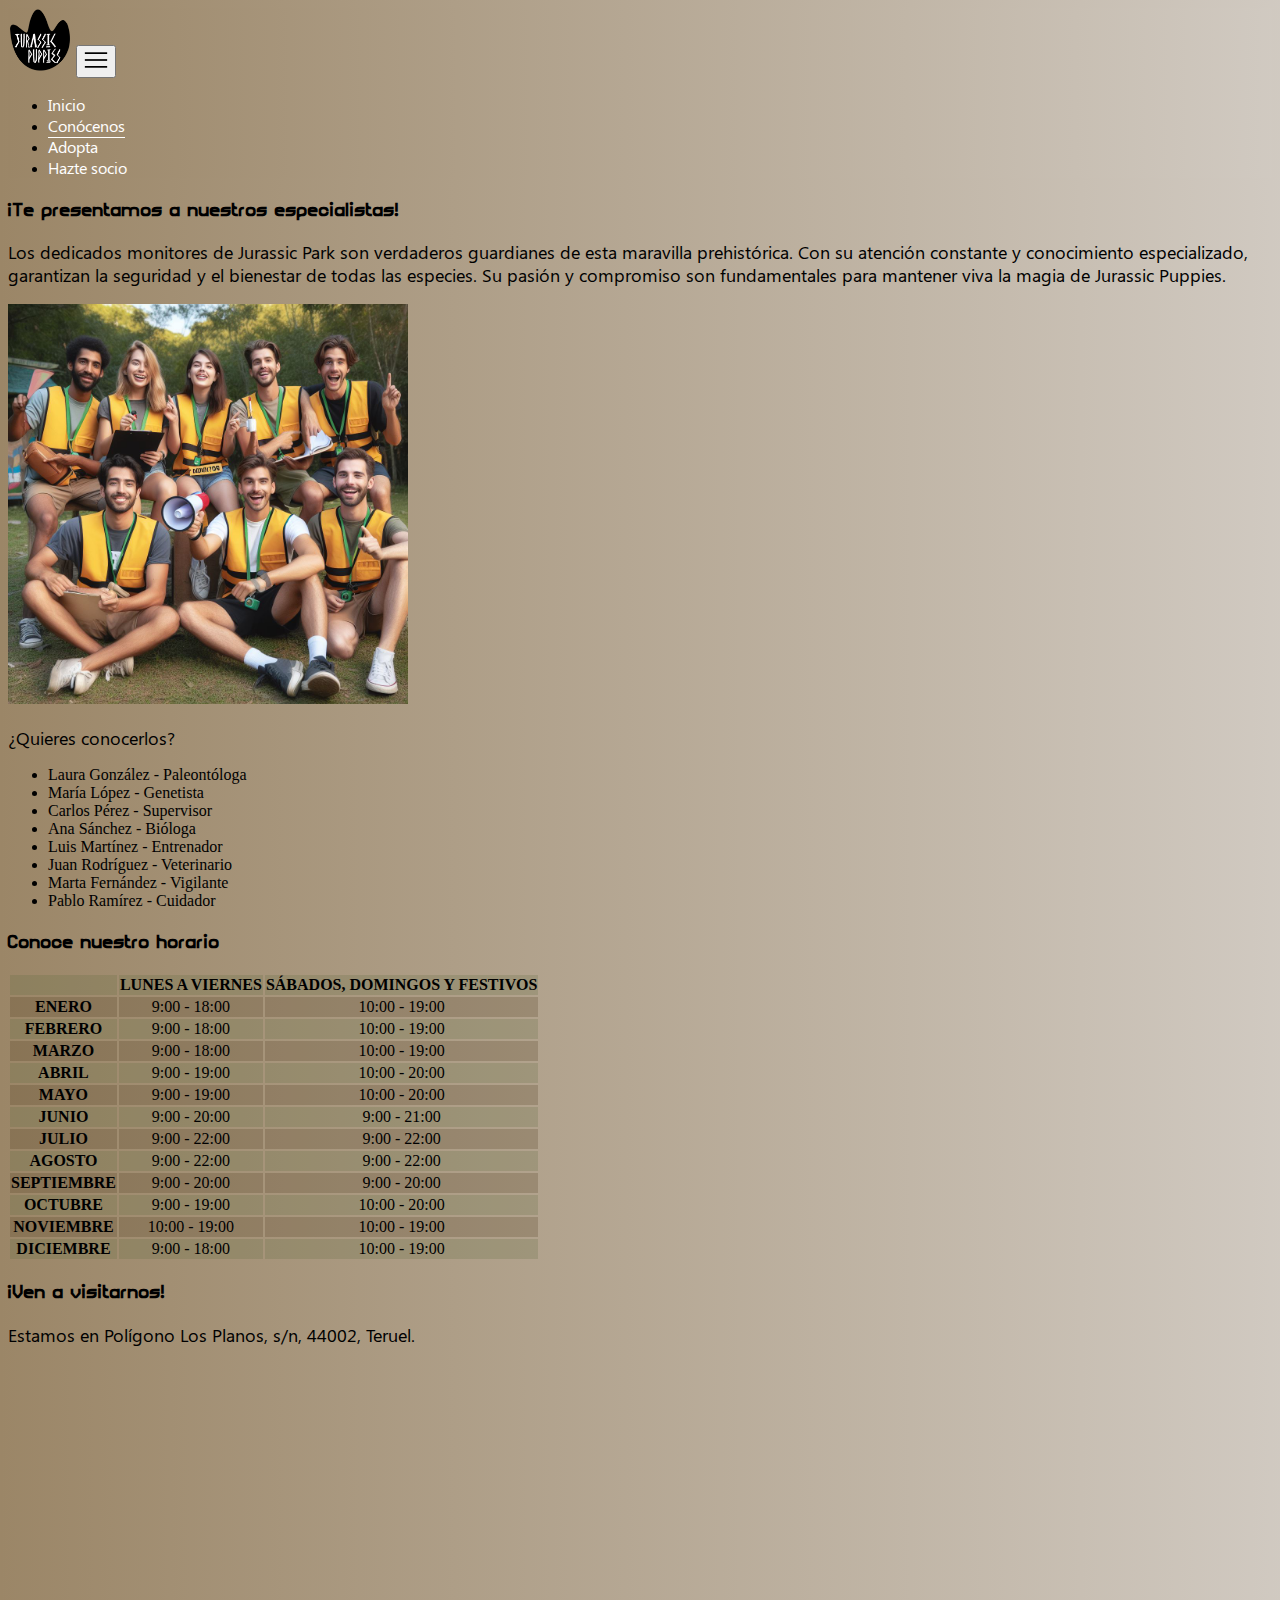
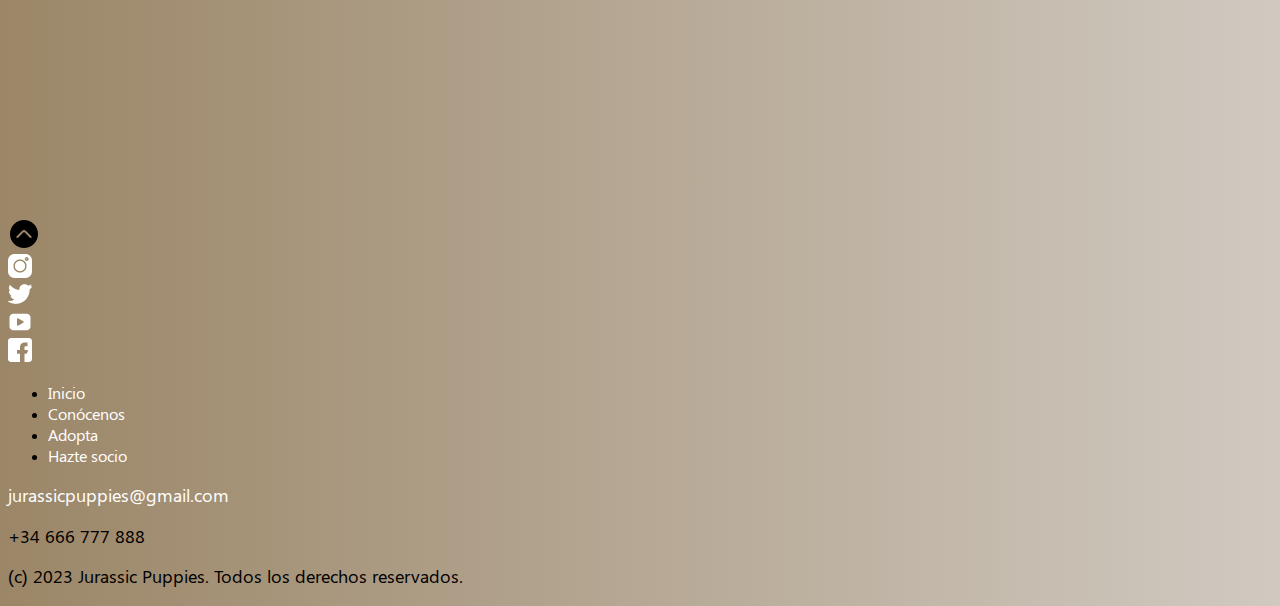
<file: doc/conocenos.html>
<!DOCTYPE html>
<html lang="en">
  <head>
    <meta charset="UTF-8" />
    <meta name="viewport" content="width=device-width, initial-scale=1.0" />
    <title>Conócenos - Jurassic Puppies</title>
    <link
      href="https://cdn.jsdelivr.net/npm/bootstrap@5.2.3/dist/css/bootstrap.min.css"
      rel="stylesheet"
      integrity="sha384-rbsA2VBKQhggwzxH7pPCaAqO46MgnOM80zW1RWuH61DGLwZJEdK2Kadq2F9CUG65"
      crossorigin="anonymous"
    />
    <link rel="icon" type="image/png" href="../img/JPwebicon.png"/>
    <link rel="stylesheet" href="customConocenos.css">
    <link rel="stylesheet" href="customIndex.css">

    

  </head>








  <body>




    <!-- MENÚ -->
    <div class="container-fluid top">
      <header class="header">
        <nav class="navbar navbar-expand-lg fixed-top py-3">
          <div class="container">

            <a href="index.html" class="navbar-brand text-uppercase font-weight-bold">
              <img src="../img/JPlogo.png" alt="Jurassic Puppies" title="Jurassic Puppies" width="64px">
            </a>

            <button 
              type="button"
              class="btn navbar-toggler"
              data-bs-toggle="collapse"
              data-bs-target="#menuJP"
              aria-controls="menuJP"
              aria-expanded="false"
              aria-label="Jurassic Puppies menu"><img src="../img/menu.png" alt="Menú"></button>

            <div id="menuJP" class="collapse navbar-collapse">
              <ul class="navbar-nav">
                <li class="nav-item">
                  <a href="index.html" class="nav-link text-uppercase font-weight-bold">Inicio</a>
                </li>
                <li class="nav-item">
                  <a href="conocenos.html" class="nav-link text-uppercase font-weight-bold conocenos">Conócenos</a>
                </li>
                <li class="nav-item">
                  <a href="adopta.html" class="nav-link text-uppercase font-weight-bold">Adopta</a>
                </li>
                <li class="nav-item">
                  <a href="hazteSocio.html" class="nav-link text-uppercase font-weight-bold">Hazte socio</a>
                </li>
              </ul>
            </div>

          </div>
        </nav>
      </header>
    </div>




    <div class="container text-white">

        <!-- INTRODUCCIÓN -->
        <header class="py-5 mt-5">
          <h3 class="mt-4 col-12">¡Te presentamos a nuestros especialistas!</h3>
        </header>


        <!-- PRESENTACIÓN DE TRABAJADORES -->
        <div class="main row align-items-center">
          <div class="col-12 col-md-6 col-lg-5 text-center mb-4 mb-md-0">
            <p>Los dedicados monitores de Jurassic Park son verdaderos guardianes de esta maravilla prehistórica. Con su atención constante y conocimiento especializado, garantizan la seguridad y el bienestar de todas las especies. Su pasión y compromiso son fundamentales para mantener viva la magia de Jurassic Puppies.</p>
          </div>
          <div class="col-12 col-md-6 col-lg-3 text-center"><img src="../Fotos AI/monitores/monitores1.jpg" alt="Monitores Jurassic Puppies" class="img-fluid" width="400"></div>
          <div class="col-md-12 col-lg-3 mt-5 mt-lg-0 d-none d-md-block">
            <p class="text-center">¿Quieres conocerlos?</p>
            <div class="text-center">
              <ul class="list-unstyled">
                <li>Laura González - Paleontóloga</li>
                <li>María López - Genetista</li>
                <li>Carlos Pérez - Supervisor</li>
                <li>Ana Sánchez - Bióloga</li>
                <li>Luis Martínez - Entrenador</li>
                <li>Juan Rodríguez - Veterinario</li>
                <li>Marta Fernández - Vigilante</li>
                <li>Pablo Ramírez - Cuidador</li>
              </ul>
            </div>
          </div>
        </div>

        <div class="col-12 text-center pt-5">
          <h3 class="my-5">Conoce nuestro horario</h3>
        </div>


        <div class="row mt-5">
          <div class="col-8 mx-auto pb-5">
            <table class="table text-white table-responsive table-striped">
              <thead>
                <tr style="background-color: #5a673938;">
                  <th></th>
                  <th class="text-center">LUNES A VIERNES</th>
                  <th colspan="2" class="text-center">SÁBADOS, DOMINGOS Y FESTIVOS</th>
                </tr>
              </thead>
              <tbody>
                <tr>
                  <th>ENERO</th>
                  <td>9:00 - 18:00</td>
                  <td colspan="2">10:00 - 19:00</td>
                </tr>
                <tr>
                  <th>FEBRERO</th>
                  <td>9:00 - 18:00</td>
                  <td colspan="2">10:00 - 19:00</td>
                </tr>
                <tr>
                  <th>MARZO</th>
                  <td>9:00 - 18:00</td>
                  <td colspan="2">10:00 - 19:00</td>
                </tr>
                <tr>
                  <th>ABRIL</th>
                  <td>9:00 - 19:00</td>
                  <td colspan="2">10:00 - 20:00</td>
                </tr>
                <tr>
                  <th>MAYO</th>
                  <td>9:00 - 19:00</td>
                  <td colspan="2">10:00 - 20:00</td>
                </tr>
                <tr>
                  <th>JUNIO</th>
                  <td>9:00 - 20:00</td>
                  <td colspan="2">9:00 - 21:00</td>
                </tr>
                <tr>
                  <th>JULIO</th>
                  <td>9:00 - 22:00</td>
                  <td colspan="2">9:00 - 22:00</td>
                </tr>
                <tr>
                  <th>AGOSTO</th>
                  <td>9:00 - 22:00</td>
                  <td colspan="2">9:00 - 22:00</td>
                </tr>
                <tr>
                  <th>SEPTIEMBRE</th>
                  <td>9:00 - 20:00</td>
                  <td colspan="2">9:00 - 20:00</td>
                </tr>
                <tr>
                  <th>OCTUBRE</th>
                  <td>9:00 - 19:00</td>
                  <td colspan="2">10:00 - 20:00</td>
                </tr>
                <tr>
                  <th>NOVIEMBRE</th>
                  <td>10:00 - 19:00</td>
                  <td colspan="2">10:00 - 19:00</td>
                </tr>
                <tr>
                  <th>DICIEMBRE</th>
                  <td>9:00 - 18:00</td>
                  <td colspan="2">10:00 - 19:00</td>
                </tr>
              </tbody>
            </table>
          </div>
        </div>



        <div class="row align-items-center d-flex justify-content-center pb-5">

          <div class="col-12 text-center pt-4">
            <h3 class="mt-3 mb-5">¡Ven a visitarnos!</h3>
            <p>Estamos en Polígono Los Planos, s/n, 44002, Teruel.</p>
          </div>

          <div class="col-8 text-center d-flex justify-content-center">
            <iframe src="https://www.google.com/maps/embed?pb=!1m14!1m8!1m3!1d12165.698084463134!2d-1.0805738861367495!3d40.332927771620525!3m2!1i1024!2i768!4f13.1!3m3!1m2!1s0xd5e12a555555555%3A0x65777f966275c42c!2sDin%C3%B3polis!5e0!3m2!1ses!2ses!4v1698659224653!5m2!1ses!2ses" width="600" height="450" style="border:0;" allowfullscreen="" loading="lazy" referrerpolicy="no-referrer-when-downgrade"></iframe>
          </div>

        </div>



    </div>









    <!-- SCROLL TO TOP BUTTON -->
    <div class="container-fluid d-flex justify-content-end">
      <a href="#top" class="me-5"><img src="../img/volver-arriba.png" alt="Volver arriba" title="Volver arriba"></a>
    </div>







    

    <!-- FOOTER -->
    <div class="container-fluid text-white">
      
      <footer class="my-4 text-uppercase">
        <div class="border-top border-light border-opacity-50">
          <div class="row align-items-center mt-4">
            <div class="col-1 ms-auto text-center">
              <a href="https://www.instagram.com/dinosaurcouch/?hl=es" target="_blank"><img src="../img/instagram.png" alt="Instagram Jurassic Puppies"></a>
            </div>
            <div class="col-1 text-center">
              <a href="https://twitter.com/dinosaurcouch" target="_blank"><img src="../img/twitter.png" alt="Twitter Jurassic Puppies"></a>
            </div>
            <div class="col-1 text-center">
              <a href="https://www.youtube.com/@dinosaurcouch" target="_blank"><img src="../img/youtube.png" alt="YouTube Jurassic Puppies"></a>
            </div>
            <div class="col-1 me-auto text-center">
              <a href="https://www.facebook.com/dinosaurcouch/" target="_blank"><img src="../img/facebook.png" alt="Facebook Jurassic Puppies"></a>
            </div>
          </div>
          <div class="row align-items-center mt-5">
            <div class="col-lg-3 text-center text-uppercase">
              <ul class="list-group-horizontal list-unstyled">
                <li class="list-group-item"><a href="index.html">Inicio</a></li>
                <li class="list-group-item"><a href="conocenos.html">Conócenos</a></li>
                <li class="list-group-item"><a href="adopta.html">Adopta</a></li>
                <li class="list-group-item"><a href="hazteSocio.html">Hazte socio</a></li>
              </ul>
            </div>
            <div class="col-lg-4 text-center text-small">
              <p><a href="mailto:jurassicpuppies@gmail.com" class="my-5">jurassicpuppies@gmail.com</a></p>
              <p>+34 666 777 888</p>
            </div>
            <div class="col-lg-5 text-center text-small">
              <p class="">(c) 2023 Jurassic Puppies. Todos los derechos reservados.</p>
            </div>
          </div>
        </div>
      </footer>
    </div>







    <!-- <script src="https://cdn.jsdelivr.net/npm/bootstrap@5.2.3/dist/js/bootstrap.bundle.min.js" integrity="sha384-kenU1KFdBIe4zVF0s0G1M5b4hcpxyD9F7jL+jjXkk+Q2h455rYXK/7HAuoJl+0I4" crossorigin="anonymous"></script> -->
    <script src="https://cdn.jsdelivr.net/npm/bootstrap@5.0.0-alpha1/dist/js/bootstrap.bundle.min.js"></script>
    <script
      src="https://code.jquery.com/jquery-3.2.1.slim.min.js"
      integrity="sha384-KJ3o2DKtIkvYIK3UENzmM7KCkRr/rE9/Qpg6aAZGJwFDMVNA/GpGFF93hXpG5KkN"
      crossorigin="anonymous"
    ></script>
    <script src="https://cdnjs.cloudflare.com/ajax/libs/jquery/3.2.1/jquery.min.js"></script>
    <script
      src="https://cdn.jsdelivr.net/npm/@popperjs/core@2.11.6/dist/umd/popper.min.js"
      integrity="sha384-oBqDVmMz9ATKxIep9tiCxS/Z9fNfEXiDAYTujMAeBAsjFuCZSmKbSSUnQlmh/jp3"
      crossorigin="anonymous"
    ></script>
    <script
      src="https://cdn.jsdelivr.net/npm/bootstrap@5.2.3/dist/js/bootstrap.min.js"
      integrity="sha384-cuYeSxntonz0PPNlHhBs68uyIAVpIIOZZ5JqeqvYYIcEL727kskC66kF92t6Xl2V"
      crossorigin="anonymous"
    ></script>
    <script src="https://cdn.jsdelivr.net/npm/bootstrap@5.0.0-alpha1/dist/css/bootstrap.min.css"></script>

    <!--el jquery es necesario
    el bootstrap min también
    el popper sin más
    y el bundle lo jode todo-->
  </body>
</html>
</file>
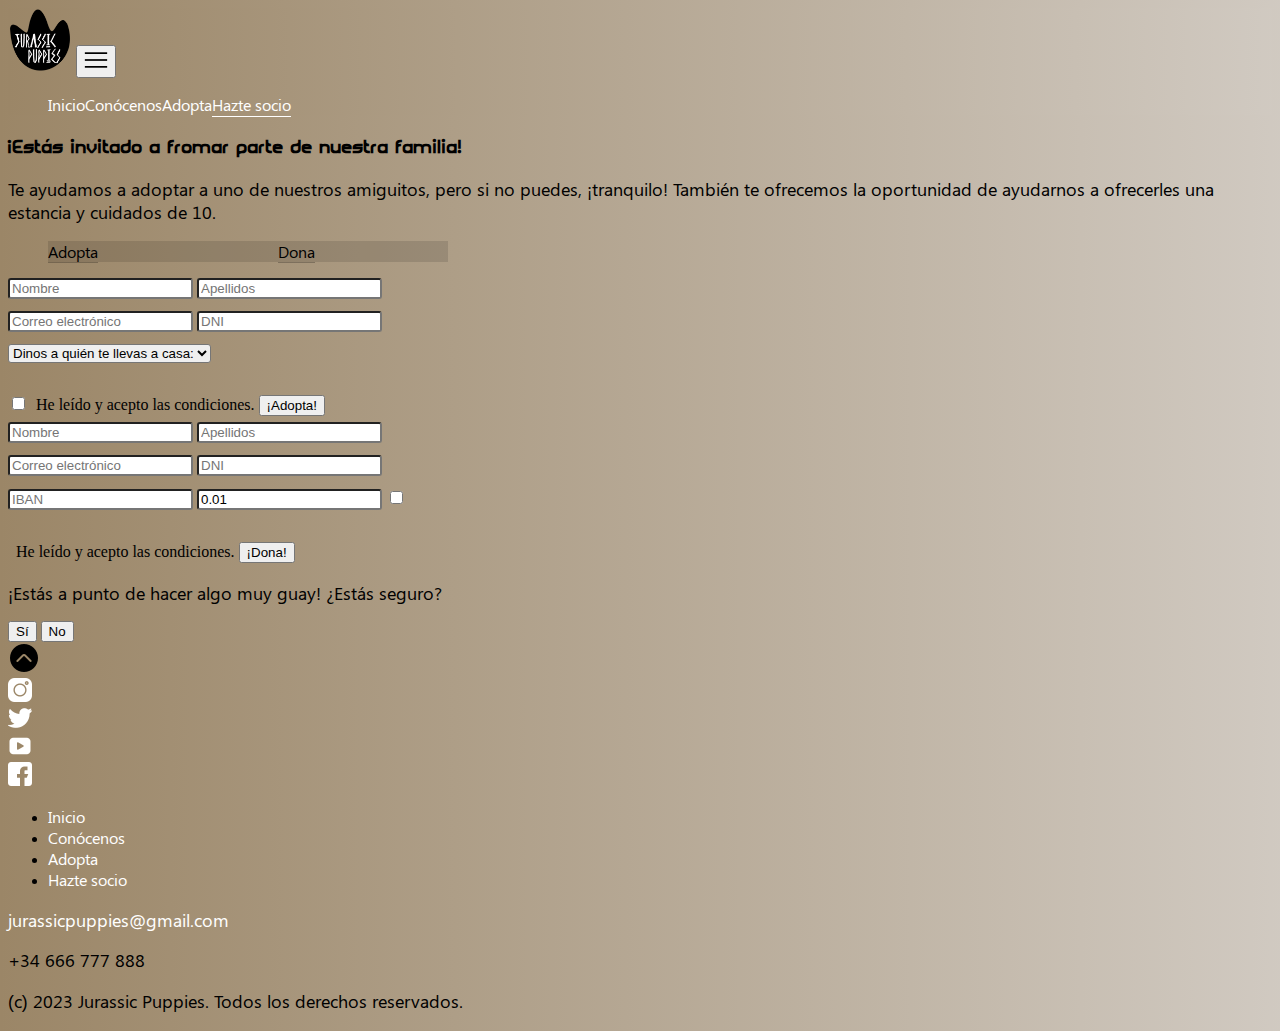
<file: doc/hazteSocio.html>
<!DOCTYPE html>
<html lang="en">
  <head>
    <meta charset="UTF-8" />
    <meta name="viewport" content="width=device-width, initial-scale=1.0" />
    <title>Hazte socio - Jurassic Puppies</title>
    <link
      href="https://cdn.jsdelivr.net/npm/bootstrap@5.2.3/dist/css/bootstrap.min.css"
      rel="stylesheet"
      integrity="sha384-rbsA2VBKQhggwzxH7pPCaAqO46MgnOM80zW1RWuH61DGLwZJEdK2Kadq2F9CUG65"
      crossorigin="anonymous"
    />
    <link rel="icon" type="image/png" href="../img/JPwebicon.png"/>
    <link rel="stylesheet" href="customSocio.css">
    <link rel="stylesheet" href="customIndex.css">

    

  </head>







  <body>



    <!-- MENÚ -->
    <div class="container-fluid top">
      <header class="header">
        <nav class="navbar navbar-expand-lg fixed-top py-3">
          <div class="container">

            <a href="index.html" class="navbar-brand text-uppercase font-weight-bold">
              <img src="../img/JPlogo.png" alt="Jurassic Puppies" title="Jurassic Puppies" width="64px">
            </a>

            <button 
              type="button"
              class="btn navbar-toggler"
              data-bs-toggle="collapse"
              data-bs-target="#menuJP"
              aria-controls="menuJP"
              aria-expanded="false"
              aria-label="Toggle navigation"><img src="../img/menu.png" alt="Menú"></button>

            <div id="menuJP" class="collapse navbar-collapse">
              <ul class="navbar-nav">
                <li class="nav-item">
                  <a href="index.html" class="nav-link text-uppercase font-weight-bold">Inicio</a>
                </li>
                <li class="nav-item">
                  <a href="conocenos.html" class="nav-link text-uppercase font-weight-bold">Conócenos</a>
                </li>
                <li class="nav-item">
                  <a href="adopta.html" class="nav-link text-uppercase font-weight-bold">Adopta</a>
                </li>
                <li class="nav-item">
                  <a href="hazteSocio.html" class="nav-link text-uppercase font-weight-bold haztesocio">Hazte socio</a>
                </li>
              </ul>
            </div>

          </div>
        </nav>
      </header>
    </div>




    <div class="container text-white">


        <!-- INVITACIÓN A FORMAR PARTE -->
      <header class="pt-5 pb-3 mt-5">
        <h3 class="mt-4 col-12">¡Estás invitado a fromar parte de nuestra familia!</h3>
        <div class="col-12">
          <p class="mb-5">Te ayudamos a adoptar a uno de nuestros amiguitos, pero si no puedes, ¡tranquilo! También te ofrecemos la oportunidad de ayudarnos a ofrecerles una estancia y cuidados de 10.</p>
        </div>
      </header>





      <!-- FORMULARIO -->
      <div class="d-flex justify-content-center align-items-center">
        <div class="card mb-5 col-12 col-md-10 col-lg-8">

          <ul class="nav nav-tabs mb-3" id="form-tab">
            <li class="nav-item text-center tabsbg">
              <a class="nav-link active btl" id="adopt-tab" data-toggle="tab" href="#form-adopt-tab" role="tab" aria-controls="form-adopt-tab" aria-selected="true">Adopta</a>
            </li>
            <li class="nav-item text-center tabsbg">
              <a class="nav-link btr" id="donate-tab" data-toggle="tab" href="#form-donate-tab" role="tab" aria-controls="form-donate-tab" aria-selected="false">Dona</a>
            </li>
          </ul>

          <div class="tab-content" id="form-tabContent">

            <div class="tab-pane fade show active" id="form-adopt-tab" role="tabpanel" aria-labelledby="form-adopt-tab">
              <div class="form px-5 pb-5 pt-5 text-center">
                <input type="text" name="nombre1" class="form-control" placeholder="Nombre">
                <input type="text" name="apellido1" class="form-control" placeholder="Apellidos">
                <input type="text" name="email1" class="form-control" placeholder="Correo electrónico">
                <input type="text" name="dni1" class="form-control" placeholder="DNI">
                <select class="dinosaurio" name="adoptar-dino">
                  <option selected>Dinos a quién te llevas a casa:</option>
                  <option value="1">Cresto</option>
                  <option value="2">Sauron</option>
                  <option value="3">Bruto</option>
                  <option value="4">Park</option>
                  <option value="5">Globo</option>
                  <option value="6">Slinky</option>
                  <option value="7">Mito</option>
                  <option value="8">Dorado</option>
                  <option value="9">Plutón</option>
                  <option value="10">Pidgey</option>
                  <option value="11">Bop</option>
                  <option value="12">Halcón</option>
                </select>
                <br>
                <input type="checkbox" name="condiciones" class="form-check-input" id="condiciones1"><label class="form-check-label text-black" for="condiciones">&nbsp;&nbsp;He leído y acepto las condiciones.</label>
                <button class="btn btn-dark btn-block">¡Adopta!</button>
              </div>
            </div>

            
            <div class="tab-pane fade" id="form-donate-tab" role="tabpanel" aria-labelledby="form-donate-tab">
              <div class="form px-5 pb-5 pt-5 text-center">

                <input type="text" name="nombre2" class="form-control" placeholder="Nombre">
                <input type="text" name="apellido2" class="form-control" placeholder="Apellidos">
                <input type="text" name="email2" class="form-control" placeholder="Correo electrónico">
                <input type="text" name="dni2" class="form-control" placeholder="DNI">
                <input type="text" name="iban" class="form-control" placeholder="IBAN" maxlength="24" minlength="24">
                <input type="number" name="donacion" class="form-control" placeholder="Donación" min="0" value="0.01" step=".01">
                <input type="checkbox" name="condiciones" class="form-check-input" id="condiciones2"><label class="form-check-label text-black" for="condiciones">&nbsp;&nbsp;He leído y acepto las condiciones.</label>
                <button type="button" class="btn btn-dark btn-block" data-bs-toggle="modal" data-bs-target="#confirmar">¡Dona!</button>
                  
              </div>
            </div>
          </div>
        </div>

      </div>



      <div class="modal fade" tabindex="-1" id="confirmar" aria-labelledby="confirmar" aria-hidden="true">
        <div class="modal-dialog modal-dialog-centered">
          <div class="modal-content">
            <!-- <div class="modal-header">
              <h5 class="modal-title">Modal title</h5>
              <button type="button" class="btn-close" data-bs-dismiss="modal" aria-label="Close"></button>
            </div> -->
            <div class="modal-body text-black">
              <p>¡Estás a punto de hacer algo muy guay! ¿Estás seguro?</p>
            </div>
            <div class="modal-footer">
              <button type="button" class="btn btn-light" data-bs-dismiss="modal">Sí</button>
              <button type="button" class="btn btn-dark">No</button>
            </div>
          </div>
        </div>
      </div>

    </div>






    <!-- SCROLL TO TOP BUTTON -->
    <div class="container-fluid d-flex justify-content-end">
      <a href="#top" class="me-5"><img src="../img/volver-arriba.png" alt="Volver arriba" title="Volver arriba"></a>
    </div>



    





    <!-- FOOTER -->
    <div class="container-fluid text-white">
      
      <footer class="my-4 text-uppercase">
        <div class="border-top border-light border-opacity-50">
          <div class="row align-items-center mt-4">
            <div class="col-1 ms-auto text-center">
              <a href="https://www.instagram.com/dinosaurcouch/?hl=es" target="_blank"><img src="../img/instagram.png" alt="Instagram Jurassic Puppies"></a>
            </div>
            <div class="col-1 text-center">
              <a href="https://twitter.com/dinosaurcouch" target="_blank"><img src="../img/twitter.png" alt="Twitter Jurassic Puppies"></a>
            </div>
            <div class="col-1 text-center">
              <a href="https://www.youtube.com/@dinosaurcouch" target="_blank"><img src="../img/youtube.png" alt="YouTube Jurassic Puppies"></a>
            </div>
            <div class="col-1 me-auto text-center">
              <a href="https://www.facebook.com/dinosaurcouch/" target="_blank"><img src="../img/facebook.png" alt="Facebook Jurassic Puppies"></a>
            </div>
          </div>
          <div class="row align-items-center mt-5">
            <div class="col-lg-3 text-center text-uppercase">
              <ul class="list-group-horizontal list-unstyled">
                <li class="list-group-item"><a href="index.html">Inicio</a></li>
                <li class="list-group-item"><a href="conocenos.html">Conócenos</a></li>
                <li class="list-group-item"><a href="adopta.html">Adopta</a></li>
                <li class="list-group-item"><a href="hazteSocio.html">Hazte socio</a></li>
              </ul>
            </div>
            <div class="col-lg-4 text-center text-small">
              <p><a href="mailto:jurassicpuppies@gmail.com" class="my-5">jurassicpuppies@gmail.com</a></p>
              <p>+34 666 777 888</p>
            </div>
            <div class="col-lg-5 text-center text-small">
              <p class="">(c) 2023 Jurassic Puppies. Todos los derechos reservados.</p>
            </div>
          </div>
        </div>
      </footer>
    </div>







    <!-- <script src="https://cdn.jsdelivr.net/npm/bootstrap@5.2.3/dist/js/bootstrap.bundle.min.js"></script> --> <!-- NO USAR NUNCA -->
    <script src="https://cdn.jsdelivr.net/npm/bootstrap@5.0.0-alpha1/dist/js/bootstrap.bundle.min.js"></script>
    <script
      src="https://code.jquery.com/jquery-3.2.1.slim.min.js"
      integrity="sha384-KJ3o2DKtIkvYIK3UENzmM7KCkRr/rE9/Qpg6aAZGJwFDMVNA/GpGFF93hXpG5KkN"
      crossorigin="anonymous"
    ></script>
    <script src="https://cdnjs.cloudflare.com/ajax/libs/jquery/3.2.1/jquery.min.js"></script>
    <script
      src="https://cdn.jsdelivr.net/npm/@popperjs/core@2.11.6/dist/umd/popper.min.js"
      integrity="sha384-oBqDVmMz9ATKxIep9tiCxS/Z9fNfEXiDAYTujMAeBAsjFuCZSmKbSSUnQlmh/jp3"
      crossorigin="anonymous"
    ></script>
    <script
      src="https://cdn.jsdelivr.net/npm/bootstrap@5.2.3/dist/js/bootstrap.min.js"
      integrity="sha384-cuYeSxntonz0PPNlHhBs68uyIAVpIIOZZ5JqeqvYYIcEL727kskC66kF92t6Xl2V"
      crossorigin="anonymous"
    ></script>
    <script src="https://cdn.jsdelivr.net/npm/bootstrap@5.0.0-alpha1/dist/css/bootstrap.min.css"></script>

    <!--el jquery es necesario
    el bootstrap min también
    el popper sin más
    y el bundle lo jode todo-->
  </body>
</html>
</file>
<file: doc/customIndex.css>
.navbar {
    transition: all 0.4s;
    /*transicionar todos los atributos en 0.4 segundos*/
    background-image: linear-gradient(to right, #9b8667 0%, #dbd7d3 120%);
}

.navbar .nav-link {
    color: #fff;
}

.navbar .nav-link:hover,
.navbar .nav-link:focus {
    color: black;
    text-decoration: underline;
    text-underline-offset: 5px;
}

.navbar .navbar-brand {
    color: #fff;
}

/* Change navbar styling on small viewports */
@media (max-width: 992px) {
    .navbar {
        background: #fff;
    }

    .navbar .navbar-brand,
    .navbar .nav-link {
        color: black;
    }

    .navbar .nav-link:hover,
    .navbar .nav-link:focus {
        color: black;
        text-decoration: underline;
        text-underline-offset: 5px;
    }
}

.text-small {
    font-size: 0.9rem !important;
}

body {
    min-height: 110vh;
    background-color: #9b8667;
    background-image: linear-gradient(to right, #9b8667 0%, #dbd7d3 120%);
}

@font-face {
    font-family: "Burowai";
    src: url("../Fuentes/burowai-font/BurowaiRegular-3zVjX.ttf") format("truetype"),
        url("../Fuentes/burowai-font/BurowaiRegular-ZVxZq.otf") format("opentype");
}

@font-face {
    font-family: "Rounded";
    src: url("../Fuentes/rounded-sans-serif-7-font/RoundedSansSerif7-ZzMJ.ttf") format("truetype");
}

@font-face {
    font-family: "Segoe";
    src: url("../Fuentes/segoe-ui-4-cufonfonts/Segoe\ UI.ttf") format("truetype");
}

h1 {
    font-family: "Burowai", Verdana, Geneva, Tahoma, sans-serif;
    font-size: 50px;
}

h3 {
    font-family: "Rounded", Verdana, Geneva, Tahoma, sans-serif;
}

.display-1 {
    font-size: calc(3.5rem + 4.5vw);
    font-weight: 300;
    line-height: 1.2;
}

p {
    font-family: "Segoe", Verdana, Geneva, Tahoma, sans-serif;
    font-size: 1.1rem;
}

a {
    text-decoration: none;
    color: white;
    font-family: "Segoe", Verdana, Geneva, Tahoma, sans-serif;
}

a:hover {
    color: black;
}

.btn-dark:hover {
    color: #fff;
    background-color: #5a6739;
    border-color: #5a6739;
}

.inicio {
    text-decoration: underline;
    text-underline-offset: 5px;
}

.conocenos {
    text-decoration: underline;
    text-underline-offset: 5px;
}

.adopta {
    text-decoration: underline;
    text-underline-offset: 5px;
}

.haztesocio {
    text-decoration: underline;
    text-underline-offset: 5px;
}
</file>
<file: doc/customAdopta.css>
.card {
    width: 18rem;
}

form {
    color: #555;
    padding: 2px;
    border: 1px solid currentColor;
    border-radius: 5px;
    height: 2.5em;
    width: 14em;
}

input[type="search"] {
    border: none;
    background: transparent;
    font-size: 14px;
    color: inherit;
    border: 1px solid transparent;
    border-radius: inherit;
}

button[type="submit"] {
    text-indent: -999px;
    overflow: hidden;
    width: 40px;
    border: 1px solid transparent;
    border-radius: inherit;
    background: transparent url("data:image/svg+xml,%3Csvg xmlns='http://www.w3.org/2000/svg' width='16' height='16' class='bi bi-search' viewBox='0 0 16 16'%3E%3Cpath d='M11.742 10.344a6.5 6.5 0 1 0-1.397 1.398h-.001c.03.04.062.078.098.115l3.85 3.85a1 1 0 0 0 1.415-1.414l-3.85-3.85a1.007 1.007 0 0 0-.115-.1zM12 6.5a5.5 5.5 0 1 1-11 0 5.5 5.5 0 0 1 11 0z'%3E%3C/path%3E%3C/svg%3E") no-repeat center;
}

/* button[type="submit"]:hover {
    opacity: 1;
  } */

button[type="submit"]:focus,
input[type="search"]:focus {
    box-shadow: 0 0 3px 0 #000000;
    border-color: #000000;
    outline: none;
}
</file>
<file: doc/customConocenos.css>
td {
    text-align: center;
}

tr:nth-child(even) {
    background-color: #5a673938;
}

tr:nth-child(odd) {
    background-color: #3e2a1134;
}
</file>
<file: doc/customSocio.css>
.card {
    width: 400px;
    border: none;
}

.btr {
    border-top-right-radius: 5px !important;
}

.btl {
    border-top-left-radius: 5px !important;
}

.nav-tabs {
    /*centrar tabs*/
    display: table !important;
    width: 100%;
}

.nav-tabs .nav-link {
    border-radius: 0px;
    border-bottom: 1px solid #00000040;
    color: black;
}

.nav-item {
    display: table-cell;
    color: black !important;
    /*quitar esquinitas formulario*/
}

.form input {
    margin-bottom: 12px;
    border-radius: 3px;
}

.form select {
    margin-bottom: 12px;
    border-radius: 3px;
}

.form input:focus {
    box-shadow: none;
}

.form button {
    margin-top: 20px;
}

.tabsbg{
    background: #0000001e;
}
</file>
